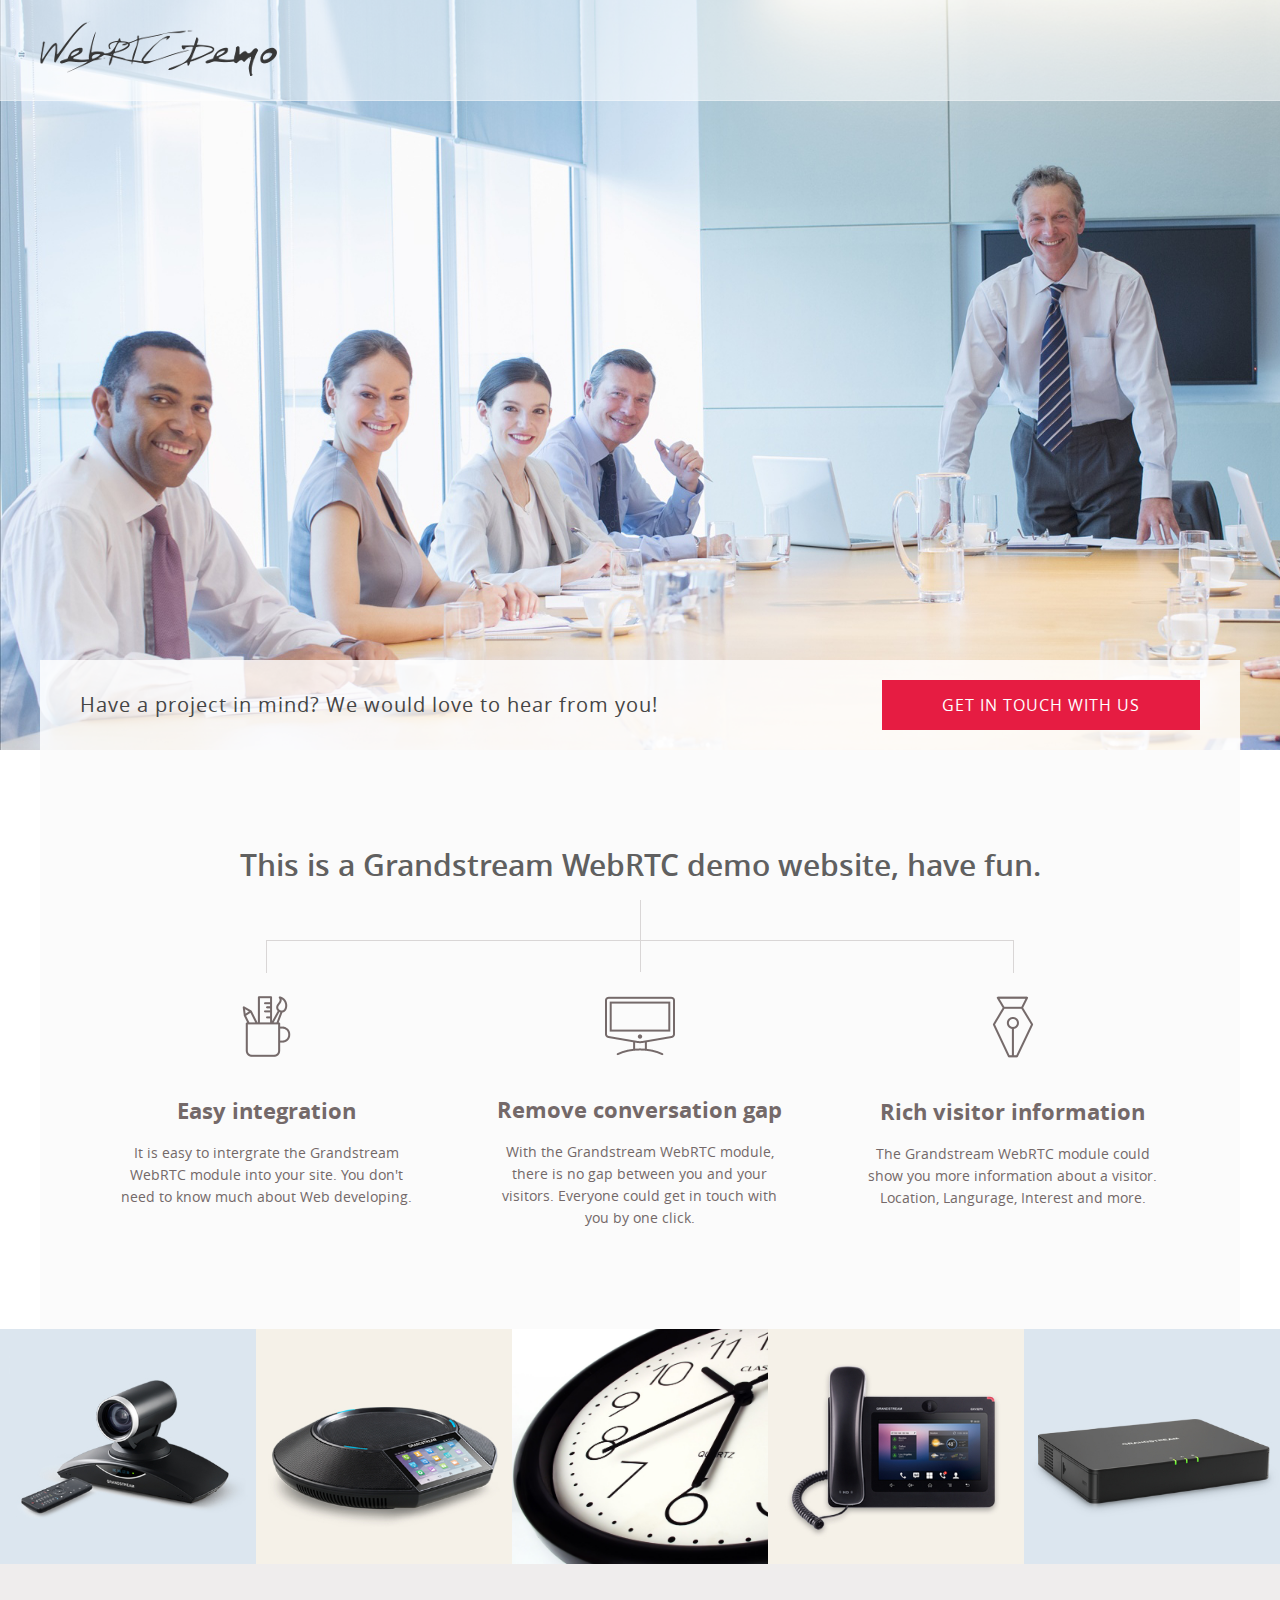
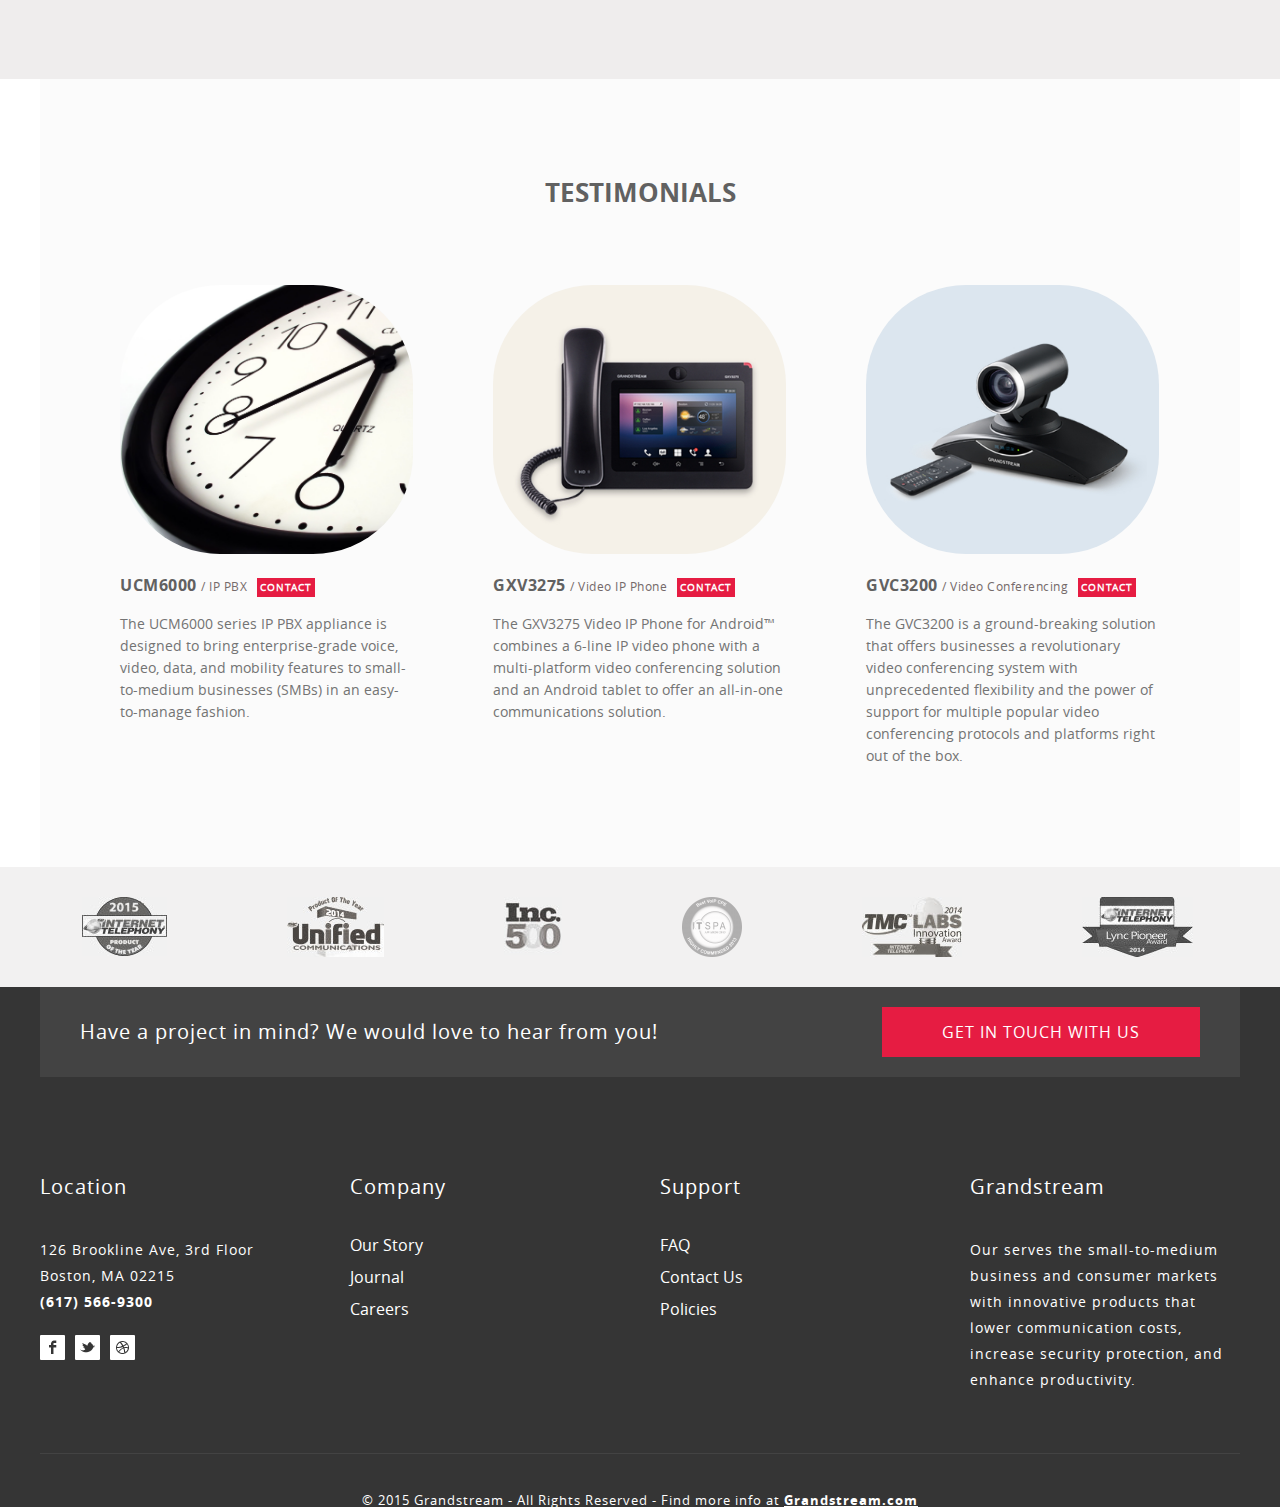
<file: index.html>
<!DOCTYPE html>
<html lang="en">
<head>
	<title>WebRTC Demo | Grandstream WebRTC Demo website</title>
	<meta charset="utf-8">
	<meta name="author" content="pixelhint.com">
	<meta name="description" content=""/>
	<link rel="stylesheet" type="text/css" href="css/reset.css">
	<link rel="stylesheet" type="text/css" href="css/main.css">
    <script type="text/javascript" src="js/jquery.js"></script>
    <script type="text/javascript" src="js/main.js"></script>
</head>
<body>

	<header class="trasparent_nav">
		<div class="wrapper">
			<div class="logo">
				<a href="#"><img src="img/logo.png" style="margin-top: -9px;" alt="WebRTC Demo"></a>
			</div>

<!-- 			<nav>
				<ul>
					<li><a>Our Story</a></li>
					<li><a>Products</a></li>
					<li><a>Journal</a></li>
					<li><a>Supports</a></li>
				</ul>
			</nav> -->
		</div>
	</header><!-- End trasparent_nav -->

	<header class="fixed_nav">
		<div class="wrapper">
			<div class="logo">
				<a href="#"><img src="img/logo_small.png" style="margin-top: -10px;" alt="WebRTC Demo"></a>
			</div>

<!-- 			<nav>
				<ul>
					<li><a>Our Story</a></li>
					<li><a>Products</a></li>
					<li><a>Journal</a></li>
					<li><a>Supports</a></li>
				</ul>
			</nav> -->
		</div>
	</header><!-- End fixed_nav -->

	<section class="billboard">
	</section><!-- End billboard -->

	<section class="cta cta_top">
		<p>Have a project in mind?  We would love to hear from you!</p>
		<!-- onclick="new GSWebRTC()"  -->
		<a href="#call1" onclick="new GSWebRTC()">Get in touch with us</a>
	</section><!-- End cta_top -->

	<section class="services wrapper">
			<h2>This is a Grandstream WebRTC demo website, have fun.</h2>
			<div class="separator">
				<img src="img/separator.png" alt=""/>
			</div>
			<ul>
				<li>
					<img class="s_icons" src="img/s1.png" alt=""/>
					<h3>Easy integration</h3>
					<p>It is easy to intergrate the Grandstream WebRTC module into your site. You don't need to know much about Web developing.</p>
				</li>

				<li>
					<img class="s_icons" src="img/s3.png" alt=""/>
					<h3>Remove conversation gap</h3>
					<p>With the Grandstream WebRTC module, there is no gap between you and your visitors. Everyone could get in touch with you by one click.</p>
				</li>

				<li>
					<img class="s_icons" src="img/s2.png" alt=""/>
					<h3>Rich visitor information</h3>
					<p>The Grandstream WebRTC module could show you more information about a visitor. Location, Langurage, Interest and more.</p>
				</li>
			</ul>
	</section><!-- End services -->


	<section class="recent_work">
		<div class="work">
			<a><img src="img/w1.jpg" alt=""></a>
		</div>
		<div class="work">
			<a><img src="img/w2.jpg" alt=""></a>
		</div>
		<div class="work">
			<a><img src="img/w3.jpg" alt=""></a>
		</div>
		<div class="work">
			<a><img src="img/w4.jpg" alt=""></a>
		</div>
		<div class="work">
			<a><img src="img/w5.jpg" alt=""></a>
		</div>
	</section><!-- End recent_work -->


	<section class="testimonials wrapper">
		<h3>Testimonials</h3>
		<ul class="testi_boxs">
			<li>
				<img class="avatar" src="img/w3.jpg" alt=""/>
				<h2>UCM6000 <span class="client_job">/ IP PBX</span><a href="#call2" onclick="new GSWebRTC()" >Contact</a></h2>
				<p>The UCM6000 series IP PBX appliance is designed to bring enterprise-grade voice, video, data, and mobility features to small-to-medium businesses (SMBs) in an easy-to-manage fashion.</p>
			</li>
			<li>
				<img class="avatar" src="img/w4.jpg" alt=""/>
                                <h2>GXV3275 <span class="client_job">/ Video IP Phone</span><a href="#call3" onclick="new GSWebRTC()">Contact</a></h2>
                                <p>The GXV3275 Video IP Phone for Android™ combines a 6-line IP video phone with a multi-platform video conferencing solution and an Android tablet to offer an all-in-one communications solution.</p>
			</li>
			<li>
				<img class="avatar" src="img/w1.jpg" alt=""/>
                                <h2>GVC3200 <span class="client_job">/ Video Conferencing</span><a href="#call4" onclick="new GSWebRTC()">Contact</a></h2>
                                <p>The GVC3200 is a ground-breaking solution that offers businesses a revolutionary video conferencing system with unprecedented flexibility and the power of support for multiple popular video conferencing protocols and platforms right out of the box. </p>
			</li>
		</ul>
	</section><!-- End testimonials -->


	<section class="clients">
		<div class="wrapper">
			<ul>
				<li><a><img src="img/award1.jpg" alt="" title="Award 1"/></a></li>
				<li><a><img src="img/award2.jpg" alt="" title="Award 2"/></a></li>
				<li><a><img src="img/award3.jpg" alt="" title="Award 3"/></a></li>
				<li><a><img src="img/award4.png" alt="" title="Award 4"/></a></li>
				<li><a><img src="img/award5.jpg" alt="" title="Award 5"/></a></li>
				<li><a><img src="img/award6.jpg" alt="" title="Award 6"/></a></li>
			</ul>
		</div>
	</section><!-- End clients -->

	<footer>
		<div class="wrapper">
			<section class="cta cta_footer">  
				<p>Have a project in mind?  We would love to hear from you!</p>
				<a onclick="new GSWebRTC()" href="#call2">Get in touch with us</a>
			</section>

			<div class="footer_widget">
					<div class="f_cols">
						<h3>Location</h3>
						<p>126 Brookline Ave, 3rd Floor Boston, MA 02215<span class="phone">(617) 566-9300</span></p> 	
						<ul class="sm">
							<li><a class="fb"></a></li>
							<li><a class="twitter"></a></li>
							<li><a class="dribbble"></a></li>
						</ul>
					</div>	

					<div class="f_cols">
						<h3>Company</h3>
						<ul>
							<li><a>Our Story</a></li>
							<li><a>Journal</a></li>
							<li><a>Careers</a></li>
						</ul>	
					</div>	

					<div class="f_cols">
						<h3>Support</h3>
						<ul>
							<li><a>FAQ</a></li>
							<li><a>Contact Us</a></li>
							<li><a>Policies</a></li>
						</ul>	
					</div>	

					<div class="f_cols">
						<h3>Grandstream</h3>
						<p>Our serves the small-to-medium business and consumer markets with innovative products that lower communication costs, increase security protection, and enhance productivity. </p>
					</div>
			</div>

			<p class="rights">© 2015 Grandstream  -  All Rights Reserved  -  Find more info at <a href="http://grandstream.com">Grandstream.com</a></p>	

		</div>
	</footer><!-- End Footer -->
	<script type="application/javascript">
    window.GSWebRTCSettings = {
        custom: {
            position: {
                bottom: 0,
                right: 0
                // top: "20%",
                // left: "30%"
            },
            language: "zh-CN" // zh-CN
        },
        server: {
            url: "https://ucmwebrtc.ipvideotalk.com",
            path: "GSWebRTC",
            version: "wsstest"
        },
        SIP: {
            realm: "Grandstream",
            impi: "Anonymous",
            impu: "sip:webrtc_anonymous@anonymous.invalid",
            display_name: "Anonymous",
            phone_number: "WebRTC",
            cloud_account: "Trial15170043"
        }
    };

    var myScript = document.createElement("script");

    myScript.type = "text/javascript";
    myScript.src = (GSWebRTCSettings.server.url + "/" +
                    GSWebRTCSettings.server.path + "/" +
                    GSWebRTCSettings.server.version + "/" +
                    "webRTC.js");

    document.body.appendChild(myScript);
</script>
        </body>
</html>
</file>
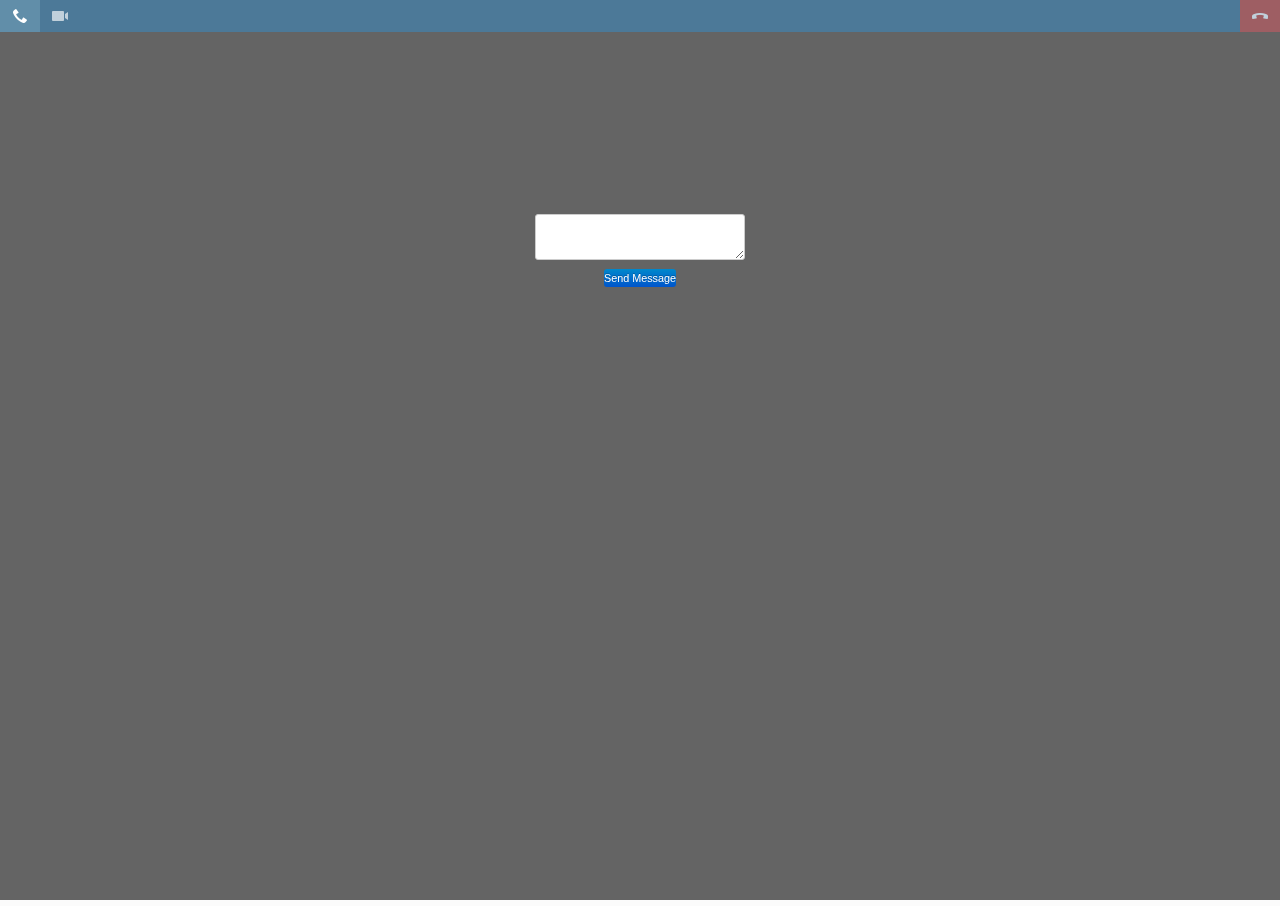
<file: anonymousWebRTC/webRTC.html>
<!DOCTYPE html>
<!-- This Source Code Form is subject to the terms of the Mozilla Public
   - License, v. 2.0. If a copy of the MPL was not distributed with this
   - file, You can obtain one at http://mozilla.org/MPL/2.0/.  -->
<html>

<head>
    <meta http-equiv="content-type" content="text/html; charset=UTF-8">
    <meta charset="utf-8">
    <!-- Title is set in conversation.js -->
    <title>通话</title>
    <!-- <link rel="stylesheet" type="text/css" href="webRTC/css/schwing.css"> -->
    <link rel="stylesheet" type="text/css" href="webRTC/css/bootstrap.css">
    <link rel="stylesheet" type="text/css" href="webRTC/css/reset.css">
    <link rel="stylesheet" type="text/css" href="webRTC/css/common.css">
    <link rel="stylesheet" type="text/css" href="webRTC/css/conversation.css">
</head>

<body class="fx-embedded">
    <div id="messages"></div>
    <div id="main">
        <div class="room-invitation-overlay">
            <form id="form" autocomplete="off">
                <!--是否注册-->
                <div class="section-title" locale="LANG3015" style="display: none">Need Registration</div>
                <div class="field-cell" style="display: none">
                    <div class="field-label">&nbsp;</div>
                    <div class="field-content">
                        <label align="center" id="txtRegStatus"></label>
                    </div>
                </div>
                <div class="field-cell" style="display: none">
                    <div class="field-label" glabel="@LANG4230" tooltip="@LANG4231">Account Name:</div>
                    <div class="field-content">
                        <input type="text" id="txtDisplayName" value="" />
                    </div>
                </div>
                <div class="field-cell" style="display: none">
                    <div class="field-label" glabel="@LANG85" tooltip="@LANG1064">Extension:</div>
                    <div class="field-content">
                        <input type="text" id="txtPrivateIdentity" name="txtPrivateIdentity" value="" />
                    </div>
                </div>
                <div class="field-cell" style="display: none">
                    <div class="field-label" glabel="@LANG4232" tooltip="@LANG4233">Public Identity:</div>
                    <div class="field-content">
                        <input type="text" id="txtPublicIdentity" name="txtPublicIdentity" value="" />
                    </div>
                </div>
                <div class="field-cell" style="display: none">
                    <div class="field-label" glabel="@LANG73" tooltip="@LANG1076">Password:</div>
                    <div class="field-content">
                        <input type="password" id="txtPassword" value="" />
                    </div>
                </div>
                <div class="field-cell" style="display: none">
                    <div class="field-label" glabel="@LANG4234" tooltip="@LANG4235">Realm:</div>
                    <div class="field-content">
                        <input type="text" id="txtRealm" name="txtRealm" value="" />
                    </div>
                </div>
                <div class="field-cell" style="display: none">
                    <div class="field-label">&nbsp;</div>
                    <div class="field-content">
                        <button type="button" class="btn btn-cancel" id="btnUnRegister" locale="LANG726" disabled onclick='sipUnRegister();'>Cancel</button>
                        &nbsp;
                        <button type="button" class="btn btn-save" id="btnRegister" locale="LANG1892" disabled onclick='sipRegister();'>Register</button>
                    </div>
                </div>
                <!--/是否注册-->
                <!--呼叫控制-->
                <div class="section-title" locale="LANG4228" style="display: none">Call Control</div>
                <!-- <div class="field-cell" style="display: none">
                    <div class="field-label">&nbsp;</div>
                    <div class="field-content">
                        <label align="center" id="txtCallStatus"></label>
                    </div>
                </div> -->
                <div class="field-cell" style="display: none">
                    <div class="field-label" glabel="@LANG4236" tooltip="@LANG4237">Dial Number:</div>
                    <div class="field-content">
                        <input type="text" id="txtPhoneNumber" value="2016" />
                    </div>
                </div>
                <!--/呼叫控制-->
        </div>
        <div class="room-conversation-wrapper">
            <div class="video-layout-wrapper">
                <div id="divCallCtrl" class="" style="position: absolute; top: 3px; width: 100%;height:100%;">
                    <div id="divVideo" class='div-video' style="width: 100%;height:100%;">
                        <div id="divVideoRemote" class="video_wrapper remote_wrapper" style='z-index: 9000'>
                            <video class="video" id="video_remote" autoplay="autoplay" width="100%" height="100%">
                            </video>
                        </div>
                        <div id="divVideoLocalWrapper" class="local local-stream local-stream-audio room-preview">
                            <!-- <iframe class="pareviewvideo" style="border:0px solid #009; z-index: 1000"> </iframe> -->
                            <div id="divVideoLocal" class="previewvideo" style=' border:0px solid #009; z-index: 9000'>
                                <video class="video" width="100%" height="100%" id="video_local" autoplay="autoplay" muted="true">
                                </video>
                            </div>
                        </div>
                        <div class="screen hide"></div>
                    </div>
                </div>
                <ul class="conversation-toolbar">
                    <li class="conversation-toolbar-btn-box">
                        <button type="button" id="btnAudio" class="btn btn-audio" onclick='sipCall("call-audio");' title="Audio"></button>
                    </li>
                    <li class="conversation-toolbar-btn-box">
                        <button type="button" id="btnVideo" class="btn btn-video" onclick='sipCall("call-audiovideo");' title="Video" disabled=true></button>
                    </li>
                    <li class="conversation-toolbar-btn-box">
                        <button type="button" id="btnMute" class="btn btn-unmute hide" title="Unmute" value="Unmute" onclick='sipToggleMute();' disabled=true></button>
                    </li>
                    <li class="conversation-toolbar-btn-box">
                        <button type="button" id="btnHoldResume" class="btn btn-hold hide" title="Hold" value="Hold" onclick='sipToggleHoldResume();' disabled=true></button>
                    </li>
                    <li class="conversation-toolbar-btn-box">
                        <button type="button" class="btn btn-transfer hide" title="Transfer" id="btnTransfer" value="Transfer" onclick='sipTransfer();' disabled=true></button>
                    </li>
                    <li class="conversation-toolbar-btn-box">
                        <button type="button" class="btn btn-keypad hide" title="Keypad" id="btnKeyPad" value="KeyPad" onclick='openKeyPad();' disabled=true></button>
                    </li>
                    <li class="conversation-toolbar-btn-box btn-hangup-entry">
                        <button type="button" id="btnHangUp" class="btn btn-hangup" title="hangup" onclick='sipHangUp();' disabled=true>Hangup</button>
                    </li>
                </ul>
            </div>
        </div>
    </div>
    <!-- Glass Panel -->
    <div id='divGlassPanel' class='glass-panel' style='visibility:hidden'></div>
    <!-- KeyPad Div -->
    <div style="position: absolute; top: 200px; width: 100%; text-align: center;">
        <div id='divKeyPad' class='span2 well div-keypad' style="width:180px; height:240px; z-index: 12001; visibility:hidden;">
            <table style="width: 100%; height: 100%">
                <tr>
                    <td>
                        <button type="button" style="width: 31%; height: 32px;margin-bottom: 5px;" class="btn" onclick="sipSendDTMF('1');">1</button>
                        <button type="button" style="width: 31%; height: 32px;margin-bottom: 5px;" class="btn" onclick="sipSendDTMF('2');">2
                            <br/>ABC</button>
                        <button type="button" style="width: 31%; height: 32px;margin-bottom: 5px;" class="btn" onclick="sipSendDTMF('3');">3
                            <br/>DEF</button>
                    </td>
                </tr>
                <tr>
                    <td>
                        <button type="button" style="width: 31%; height: 32px;margin-bottom: 5px;" class="btn" onclick="sipSendDTMF('4');">4
                            <br/>GHI</button>
                        <button type="button" style="width: 31%; height: 32px;margin-bottom: 5px;" class="btn" onclick="sipSendDTMF('5');">5
                            <br/>JKL</button>
                        <button type="button" style="width: 31%; height: 32px;margin-bottom: 5px;" class="btn" onclick="sipSendDTMF('6');">6
                            <br/>MNO</button>
                    </td>
                </tr>
                <tr>
                    <td>
                        <button type="button" style="width: 31%; height: 32px;margin-bottom: 5px;" class="btn" onclick="sipSendDTMF('7');">7
                            <br/>PQRS</button>
                        <button type="button" style="width: 31%; height: 32px;margin-bottom: 5px;" class="btn" onclick="sipSendDTMF('8');">8
                            <br/>TUV</button>
                        <button type="button" style="width: 31%; height: 32px;margin-bottom: 5px;" class="btn" onclick="sipSendDTMF('9');">9
                            <br/>WXYZ</button>
                    </td>
                </tr>
                <tr>
                    <td>
                        <button type="button" style="width: 31%; height: 32px;margin-bottom: 5px;" class="btn" onclick="sipSendDTMF('*');">*</button>
                        <button type="button" style="width: 31%; height: 32px;margin-bottom: 5px;" class="btn" onclick="sipSendDTMF('0');">0
                            <br/>OPER</button>
                        <button type="button" style="width: 31%; height: 32px;margin-bottom: 5px;" class="btn" onclick="sipSendDTMF('#');">#</button>
                    </td>
                </tr>
                <tr>
                    <td colspan=3>
                        <button type="button" style="width: 100%; height: 32px;margin-bottom: 5px;" class="btn btn-medium btn-danger" onclick="closeKeyPad();">close</button>
                    </td>
                </tr>
            </table>
        </div>
    </div>
    <div id="callStatus" style="position: absolute; top: 200px; z-index: 12000; width: 100%; text-align: center;">
        <label align="center" id="txtCallStatus"></label>
        <br />
        <textarea name="IM" id="IM" cols="2" rows="2"></textarea>
        <br />
        <input type="button" id="btnSendMessageCallee" style="margin: 0; vertical-align:middle; height: 100%;" class="btn btn-primary" value="Send Message" onclick='sipSendMessage();' />
        <label style="width: 100%;" align="center" id="txtMessage"></label>
        <img id="callStatusMsg" src="webRTC/images/puff.svg" width="100" alt="" style="display: none;">
    </div>
    <!-- Audios -->
    <audio id="audio_remote" autoplay="autoplay" />
    <audio id="ringtone" loop src="webRTC/sounds/ringtone.wav" />
    <audio id="ringbacktone" loop src="webRTC/sounds/ringbacktone.wav" />
    <audio id="dtmfTone" src="webRTC/sounds/dtmf.wav" />
    </div>
    <!-- Placed at the end of the document so the pages load faster -->
    <script type="text/javascript" src="webRTC/js/bootstrap/jquery.js"></script>
    <script type="text/javascript" src="webRTC/js/bootstrap/bootstrap-transition.js"></script>
    <script type="text/javascript" src="webRTC/js/bootstrap/bootstrap-alert.js"></script>
    <script type="text/javascript" src="webRTC/js/bootstrap/bootstrap-modal.js"></script>
    <script type="text/javascript" src="webRTC/js/bootstrap/bootstrap-dropdown.js"></script>
    <script type="text/javascript" src="webRTC/js/bootstrap/bootstrap-scrollspy.js"></script>
    <script type="text/javascript" src="webRTC/js/bootstrap/bootstrap-button.js"></script>
    <script type="text/javascript" src="webRTC/js/bootstrap/bootstrap-collapse.js"></script>
    <script type="text/javascript" src="webRTC/js/bootstrap/bootstrap-carousel.js"></script>
    <script type="text/javascript" src="webRTC/js/bootstrap/bootstrap-typeahead.js"></script>
    <script type="text/javascript" src="webRTC/js/SIPml-api.js"></script>
    <script type="text/javascript" src="webRTC/js/webRTC.js"></script>
</body>

</html>
</file>
<file: css/main.css>
/*

	Template Author : pixelhint.com
	Author Email    : contact@pixelhint.com
	Template Name   : Fertile
	
	
	*****************************************
	
	
    - Header
	- Billboard
    - Call To Action
    - Services
    - Recent Work
    - Testimonials
    - Client
    - Footer
	
*/



/*  Fonts  */
@font-face {
    font-family: 'open_regular';
    src: url('../fonts/opensans-regular.eot');
    src: url('../fonts/opensans-regular.eot?#iefix') format('embedded-opentype'),
         url('../fonts/opensans-regular.woff') format('woff'),
         url('../fonts/opensans-regular.ttf') format('truetype'),
         url('../fonts/opensans-regular.svg#LatoRegular') format('svg');
    font-weight: normal;
    font-style: normal;

}


@font-face {
    font-family: 'open_bold';
    src: url('../fonts/opensans-bold.eot');
    src: url('../fonts/opensans-bold.eot?#iefix') format('embedded-opentype'),
         url('../fonts/opensans-bold.woff') format('woff'),
         url('../fonts/opensans-bold.ttf') format('truetype'),
         url('../fonts/opensans-bold.svg#LatoRegular') format('svg');
    font-weight: normal;
    font-style: normal;

}


@font-face {
    font-family: 'open_semibold';
    src: url('../fonts/opensans-semibold.eot');
    src: url('../fonts/opensans-semibold.eot?#iefix') format('embedded-opentype'),
         url('../fonts/opensans-semibold.woff') format('woff'),
         url('../fonts/opensans-semibold.ttf') format('truetype'),
         url('../fonts/opensans-semibold.svg#open_sanssemibold') format('svg');
    font-weight: normal;
    font-style: normal;

}


@font-face {
    font-family: 'satellite';
    src: url('../fonts/satellite.eot');
    src: url('../fonts/satellite.eot?#iefix') format('embedded-opentype'),
         url('../fonts/satellite.woff') format('woff'),
         url('../fonts/satellite.ttf') format('truetype'),
         url('../fonts/satellite.svg#open_sanssemibold') format('svg');
    font-weight: normal;
    font-style: normal;

}




/*  General CSS*/
.wrapper{
	width: 1200px;
	height: auto;
	margin: 0 auto;
}


footer .f_cols ul.sm li a,
header nav ul li a,
footer a:hover{
	transition:all .2s linear;
	-webkit-transition:all .2s linear;
	-moz-transition:all .2s linear;
	-o-transition:all .2s linear;
}






/*  Header  */
header.trasparent_nav{
	width: 100%;
    height: 100px;
    background-color: rgba(255, 255, 255, .5);
    border-bottom: 1px rgba(255, 255, 255, .3) solid;
    top: 0;
    left: 0;
    position: absolute;
    z-index: 9999;
}


header.trasparent_nav .logo,
header.fixed_nav .logo{
    float: left;
    margin-top: 30px;
}

header.fixed_nav .logo{
    margin-top: 27px;
}

header.trasparent_nav nav,
header.fixed_nav nav{
    float: right;
    margin-top: 40px;
}

header.fixed_nav nav{
    margin-top: 32px;
}

header.trasparent_nav nav ul,
header.fixed_nav nav ul{
    list-style: none;
}

header.trasparent_nav nav ul li,
header.fixed_nav nav ul li{
    float: left;
    margin-left: 50px;
}

header.trasparent_nav nav ul li:first-child,
header.fixed_nav nav ul li:first-child{
    margin-left: 0;
}

header.trasparent_nav nav ul li a,
header.fixed_nav nav ul li a{
    text-decoration: none;
    color: #454545;
    font-family: 'open_regular', arial;
    font-size: 16px;
}

header.trasparent_nav nav ul li a:hover,
header.fixed_nav nav ul li a:hover{
    color: #e61c42;
}

header.fixed_nav nav ul li a{
    font-size: 14px;
}


header.fixed_nav{
    width: 100%;
    height: 80px;
    background-color: #ffffff;
    border-bottom: 1px solid #f1f1f1;
    position: fixed;
    top: 0;
    left: 0;
    z-index: 9999;
    margin-top: -81px;
}




/*  Billboard  */
.billboard{
    width: 100%;
    height: 750px;
    overflow: hidden;
    position: relative;
    background: url('../img/billboard.jpg') no-repeat;
    background-size: cover;
    -webkit-background-size: cover;
    -moz-background-size: cover;
    -o-background-size: cover;
}




/*  Call To Action Section  */
.cta{
    width: 1200px;
    height: 90px;
    margin: 0 auto;
    position: relative;
}

.cta p{
    display: inline-block;
    font-family: 'open_regular', arial;
    font-size: 20px;
    margin: 35px 0 0 40px;
    letter-spacing: 1px;
}

.cta a{
    float: right;
    padding: 17px 60px;
    text-decoration: none;
    font-family: 'open_regular', arial;
    font-size: 16px;
    text-transform: uppercase;
    letter-spacing: 1px;
    margin: 20px 40px 0 0;
}

.cta_top{
    background-color: rgba(255, 255, 255, .8);
    margin-top: -90px;
}

.cta_top p{
    color: #454545;
}

.cta_top a{
    background: #e61c42;
    color: #fff;
}





/*  Services  */
.services,
.testimonials{
    padding: 100px 0;
    background: #fbfbfb;
}

.services h2{
    color: #606060;
    font-family: 'open_semibold', arial;
    font-size: 30px;
    font-weight: bold;
    text-align: center;
}


.services .separator{
    text-align: center;
    margin: 20px 0;
}

.services ul{
    list-style: none;
    margin-left: 80px;
    overflow: hidden;
}

.services ul li{
    float: left;
    display: block;
    width: 293px;
    height: auto;
    margin-left: 80px;
    text-align: center;
}

.services ul li:first-child{
    margin-left: 0;
}

.services ul li img.s_icons{
    margin-bottom: 40px;
}

.services ul li h3{
    color: #746969;
    font-family: 'open_bold', arial;
    font-size: 22px;
    font-weight: bold;
    margin-bottom: 20px;
}

.services ul li p{
    color: #746969;
    font-family: 'open_regular', arial;
    font-size: 14px;
    line-height: 22px;
}




/*  Recent Work  */
.recent_work{
    width: 100%;
    height: 350px;
    background: #efeded;
    overflow: hidden;
}

.recent_work .work{
    display: block;
    width: 20%;
    height: 100%;
    float: left;
}




/*  Testimonials  */
.testimonials{
    height: auto;
    padding-bottom: 100px;
}

.testimonials h3{
    color: #616161;
    font-family: 'open_bold', arial;
    font-size: 26px;
    font-weight: bold;
    text-transform: uppercase;
    text-align: center;
}

.testimonials ul.testi_boxs{
    list-style: none;
    overflow: hidden;
    margin-top: 80px;
}

.testimonials ul.testi_boxs li{
    float: left;
    display: block;
    width: 293px;
    height: auto;
    margin-left: 80px;
}

.testimonials ul.testi_boxs img.avatar{
    border-radius: 100px;
    -webkit-border-radius: 100px;
    -moz-border-radius: 100px;
    -o-border-radius: 100px;
    margin-bottom: 20px;
}

.testimonials ul.testi_boxs h2{
    color: #616161;
    font-family: 'open_bold', arial;
    font-size: 16px;
    font-weight: bold;
    letter-spacing: .5px;

}

.testimonials ul.testi_boxs h2 span{
    color: #756a6a;
    font-family: 'open_regular', arial;
    font-weight: normal;
    font-size: 12px;
}

.testimonials ul.testi_boxs p{
    color: #747474;
    font-family: 'open_regular', arial;
    font-size: 14px;
    line-height: 22px;
    margin-top: 20px;
}




/*  Clients  */
.clients{
    width: 100%;
    height: 120px;
    background: #f2f1f1;
}

.clients ul{
    list-style: none;
}

.clients ul li{
    display: block;
    float: left;    
    margin-left: 120px;
}

.clients ul li a img{
    margin-top: 30px;
    display: inline-block;
}

.clients ul li:first-child{
    margin-left: 42px;
}





/*  Footer  */
footer{
    width: 100%;
    height: 500px;
    background: #353535;
    overflow: hidden;
    padding-bottom: 20px;
}

footer .cta_footer{
    background-color: #434343;
}

footer .cta_footer p{
    color: #ffffff;
}

footer .cta_footer a{
    background: #e61c42;
    color: #fff;
}

footer .footer_widget{
    overflow: hidden;
    padding-bottom: 40px;
    margin-bottom: 40px;
    border-bottom: 1px #434343 solid;
}

footer .f_cols{
    display: block;
    width: 270px;
    height: auto;
    float: left;
    margin:100px 40px 0 0;
}

footer .f_cols:last-child{
    margin-right: 0;
}

footer .f_cols h3{
    color: #fff;
    font-family: 'open_regular', arial;
    font-size: 20px;
    font-weight: normal;
    margin-bottom: 40px;
    letter-spacing: 1px;

}

footer .f_cols p{
    font-family: 'open_regular', arial;
    font-size: 14px;
    line-height: 26px;
    letter-spacing: 1px;
    color: #ffffff;
    margin-bottom: 20px;
}

footer .f_cols span.phone{
    display: block;
    font-family: 'open_bold', arial;
    font-weight: bold;
    color: #ffffff;
}

footer .f_cols ul.sm{
    list-style: none;
    overflow: hidden;
}

footer .f_cols ul.sm li{
    float: left;
    margin-left: 10px;
}

footer .f_cols ul.sm li:first-child{
    margin-left: 0;
}

footer .f_cols ul.sm li a{
    display: block;
    width: 25px;
    height: 25px;
    background: url('../img/social.png') no-repeat;
}

footer .f_cols ul.sm li a.fb{
    background-position: 0 0;
}
footer .f_cols ul.sm li a.twitter{
    background-position: -26px 0;
}
footer .f_cols ul.sm li a.dribbble{
    background-position: -52px 0;
}

footer .f_cols ul.sm li a:hover{
    background: url('../img/social_hover.png') no-repeat;
}

footer .f_cols ul.sm li a.fb:hover{
    background-position: 0 0;
}
footer .f_cols ul.sm li a.twitter:hover{
    background-position: -26px 0;
}
footer .f_cols ul.sm li a.dribbble:hover{
    background-position: -52px 0;
}

footer .f_cols a{
    display: inline-block;
    font-family: 'open_regular', arial;
    color: #ffffff;
}

footer .f_cols a:hover{
    color: #ffffff;
}

footer .f_cols ul li{
    list-style: none;
    margin-bottom: 15px;
}

footer .f_cols ul li a{
    text-decoration: none;
    color: #ffffff;
    font-family: 'open_regular', arial;
    font-family: 14px;
}

footer .f_cols ul li a:hover{
    color: #e61c42;
}


p.rights{
    display: block;
    text-align: center;
    margin: 0;
    padding: 0;
    color: #fff;
    font-family: 'open_regular', arial;
    font-size: 13px;
    letter-spacing: 1px;
}

p.rights a{
    font-family: 'open_bold', arial;
    font-weight: bold;
}
.testi_boxs a {
    position: relative;
    left: 10px;
    background: #e61c42;
    color: #fff;
    margin: 0;
    padding: 3;
    font-size: 100%;
    vertical-align: baseline;
    color: #ffffff;
    /* float: right; */
    padding: 3px 3px;
    text-decoration: none;
    font-family: 'open_regular', arial;
    font-size: 10px;
    text-transform: uppercase;
    letter-spacing: 1px;
}
</file>
<file: anonymousWebRTC/webRTC/css/schwing.css>
body, td, th, textarea, input, select, h2, h3, h4, h5, h6
{
    font-size: 12px;
    font-family: Arial, sans-serif;
}
body{
    overflow-x: hidden; 
}
h2
{
    font-size: 125%;
    text-align: center;
}
ul,li{
    list-style: none;
    margin: 0px;
    padding: 0px;
}
input, select, textarea
{
    font-size: 12px;
    padding: 1px 1px 2px 2px;
    border: 1px solid #d4d2ce;
}
input[type="text"], input[type="password"] {
    width: 153px;
}
.del, .checkRadio
{
    cursor: pointer;
}
input:focus, select:focus, textarea:focus, .focus {
    border: 1px solid #68a6ca;
}
input, button, select {
    outline:none;
}
input[type="checkbox"], input[type="radio"]{ 
    background: transparent; 
    border: 0;
    height: 13px; 
}
input[type="file"] {
    cursor: pointer;
}
button::-moz-focus-inner, input[type="reset"]::-moz-focus-inner, input[type="checkbox"]::-moz-focus-inner, input[type="button"]::-moz-focus-inner, input[type="submit"]::-moz-focus-inner, input[type="file"] > input[type="button"]::-moz-focus-inner {
    border:none 
}
input.inputValidationFailed, textarea.inputValidationFailed
{
    font-weight: bold;
    border: 2px solid #541B1F;
    padding: 1px 0px 2px 2px;
    background-color: #F3A68F;
}

input.inputValidationFailed
{
    font-size: 115%;
}
input[disabled], textarea[disabled], select[disabled]{
    border: 1px solid #D4D2CE;
    background-color: #EBEBE4;
    color: #A3A3A3;
}
input[type="text"].inputWidth30, input[type="password"].inputWidth30 {
    width: 30px;
}
input[type="text"].inputWidth50, input[type="password"].inputWidth50 {
    width: 50px;
}
input[type="text"].inputWidth60, input[type="password"].inputWidth60 {
    width: 60px;
}
input[type="text"].inputWidth87, input[type="password"].inputWidth87 {
    width: 87px;
}
input[type="text"].inputWidth100, input[type="password"].inputWidth100 {
    width: 100px;
}
input[type="text"].inputWidth130, input[type="password"].inputWidth130 {
    width: 130px;
}
input[type="text"].inputWidth182, input[type="password"].inputWidth182 {
    width: 182px;
}
input[type="text"].inputWidth232, input[type="password"].inputWidth232 {
    width: 232px;
}

.right_bg_shadow
{
    height: 5px;
    background: url(../images/right_bg_shadow.png) repeat-x;
}

.crumbs
{
    margin-left: 24px;
    font-size: 14px;
    font-weight: bold;
    color: #FFFFFF;
    position: relative;
    top: -2px;
}

.refresh_icon
{
    cursor: pointer;
    cursor: hand;
    position: relative;
    left: 16px;
    top: 2px;
}

#tooltip
{
    position: absolute;
    z-index: 10000;
    background-color: #FFF;
    padding: 5px;
    border-width: 2px;
    border-color: #7E5538;
    border-style: solid;
    max-width: 400px;
}

#tooltip h3, #tooltip div
{
    margin: 0;
}

.top_buttons, .top_content
{
    margin-top: 10px;
    margin-bottom: 10px;
}
.top_buttons button {
    margin-top: 8px;
}

/* style for new layout */
body.page
{
    margin-left: 25px;
    margin-right: 10px;
    background-color: #EFEFEF;
    display: none;
}

body.modal
{
    background-color: #fff;
    overflow-x: hidden;
}

div#editForm
{
    min-width: 400px;
}

.lite_Heading
{
    width: 95%;
    font-weight: bold;
    font-size: 16px;
    padding-top: 10px;
    padding-bottom: 3px;
    color: #225783;
    margin: 16px 0px;
}

.lite_desc
{
    font-size: 12px;
    color: #727070;
    padding-bottom: 12px;
}

div.glab
{
    padding: 6px;
    height: 19px;
    line-height: 23px;
}

div.glab span.label
{
    float: left;
    padding-left: 10px;
    font-size: 12px;
    color: #3b3b3b;
    display: block;
    word-wrap: break-word;
    overflow: hidden;
    width: 170px;
}

div.glab span.tooltip
{
    float: left;
    width: 16px;
    height: 16px;
    display: block;
}

div.glab span.tooltip.on
{
    background: url('../images/tooltip_info.gif') center center no-repeat;
    cursor: pointer;
}

.field-cell
{
    clear: both;
    padding: 4px 0px;
    min-height: 26px;
    line-height: 26px;
}

.field-cell .field-label
{
    width: 210px;
    float: left;
}

.field-cell .field-content
{
    float: left;
    position: relative;
    top: 3px;
}

.field-cell .field-content div.content
{
    padding-top: 1px;
    font-family: Arial, Sans-Serif;
    font-size: 12px;
}

.field-cell.last
{
    padding-top: 8px;
    padding-bottom: 16px;
    margin-top: 16px;
}
.dialogContainer-commands {
    display: none;
}
.field-cell.modal-commands
{
    padding-top: 8px;
    padding-bottom: 16px;
    margin-top: 16px;
    text-align: center;
}

.section-title
{
    clear: both;
    font-size: 13px;
    font-weight: bold;
    color: #3B3B3B;
    background-color: #d3d3d3;
    padding: 5px 5px 5px 20px;
}

.section-title.field-cell
{
    clear: both;
    font-size: 13px;
    font-weight: bold;
    background-color: #d3d3d3;
    padding: 1px 5px 1px 20px;
}

.section-title.field-cell div.glab span.label
{
    font-size: 13px;
}

div.codec
{
    width: 140px;
    height: 26px;
}

div.general-table
{
    display: table; 
    border: 1px solid #dcdcdc; 
    width: 98%
}
        
div.general-table div.row
{
    display: table-row;
}
        
div.general-table div.row div.cell
{
    display: table-cell; 
    padding: 10px;
    background-color: #fff;
    font-family: Arial, Sans-Serif;
    font-size: 12px;
}
        
div.general-table div.row div.cell.row-title
{
    background-color: #91c6e5;
    width: 180px; 
    vertical-align: middle; 
    text-align: center;
}
        

/* end style for new layout */

.tooltipinfo
{
    border: 0;
    width: 14px;
    height: 14px;
    cursor: pointer;
    cursor: hand;
}

body.page div#main-container
{
    width: 500px;
    margin-left: 20px;
    margin-top: 10px;
}

body.page #tabbedMenu
{
    width: 100%;
}

/* New Styles for AA */
button
{
    margin: 0;
    font-size: 16px;
    margin-left: 0;
    line-height: normal;
    vertical-align: middle;
    font-family: Arial, sans-serif;
}

button
{
    width: auto;
    cursor: pointer;
    blr: expression(this.Onfocus = this.blur());
    outline: 0;                                  /* for firefox 1.5 + */ 
    zoom:1;
}

.btn, .pagingDisabled
{
    display: inline-block;
    padding: 4px 14px;
    margin-bottom: 0;
    font-size: 14px;
    line-height: 14px;
    color: #333333;
    text-align: center;
    vertical-align: middle;
    cursor: pointer;
    background-color: #f5f5f5;
    background-repeat: repeat-x;
    border: 1px solid #bbbbbb;
    border-color: rgba(0, 0, 0, 0.1) rgba(0, 0, 0, 0.1) rgba(0, 0, 0, 0.25);
    border-color: #e6e6e6 #e6e6e6 #bfbfbf;
    border-bottom-color: #a2a2a2;
    -webkit-border-radius: 4px;
    -moz-border-radius: 4px;
    border-radius: 4px;
    /*-webkit-box-shadow: inset 0 1px 0 rgba(255, 255, 255, 0.2), 0 1px 2px rgba(0, 0, 0, 0.05);
    -moz-box-shadow: inset 0 1px 0 rgba(255, 255, 255, 0.2), 0 1px 2px rgba(0, 0, 0, 0.05);
    box-shadow: inset 0 1px 0 rgba(255, 255, 255, 0.2), 0 1px 2px rgba(0, 0, 0, 0.05);*/
}

.btn:hover, .btn:active, .btn.active
{
    color: #333333;
    background-color: #e6e6e6;
}

.btn:active, .btn.active
{
    background-color: #cccccc;
}

.btn:hover
{
    color: #333333;
    text-decoration: none;
    background-color: #e6e6e6;
}

.btn:focus
{
    outline: thin dotted #333;
    outline: 5px auto -webkit-focus-ring-color;
    outline-offset: -2px;
}

.btn:focus
{
    outline: none;
}
.btn.active, .btn:active
{
    background-color: #e6e6e6;
    background-image: none;
    outline: 0;
    -webkit-box-shadow: inset 0 2px 4px rgba(0, 0, 0, 0.15), 0 1px 2px rgba(0, 0, 0, 0.05);
    -moz-box-shadow: inset 0 2px 4px rgba(0, 0, 0, 0.15), 0 1px 2px rgba(0, 0, 0, 0.05);
    box-shadow: inset 0 2px 4px rgba(0, 0, 0, 0.15), 0 1px 2px rgba(0, 0, 0, 0.05);
}

.btn, .pagingDisabled
{
    border-color: #c5c5c5;
    border-color: rgba(0, 0, 0, 0.15) rgba(0, 0, 0, 0.15) rgba(0, 0, 0, 0.25);
}

.btn-cancel, .btn-delete
{
    color: #ffffff;
    background-color: #8f9394;
    border-color: #86898a;
    margin-right: 8px;
}

.btn-cancel:hover, .btn-delete:hover
{
    color: #ffffff;
    background-color: #9c9c9c;
    border-color: #9e9fa1;
}

.btn-cancel:active, .btn-cancel.active, .btn-delete:active, .btn-delete.active
{
    color: #ffffff;
    background-color: #838585;
    border-color: #808183;
}
.btn-cancel:disabled, .btn-cancel.disabled
{
    color: #ffffff;
    background-color: #d5d5d5;
    border-color: #c6c8c8;
}
.btn-update, .btn-create
{
    color: #ffffff;
    background-color: #78CA68;
    margin-right: 8px;
}

.btn-update:hover, .btn-create:hover
{
    color: #ffffff;
    background-color: #68CAA4;
}
.btn-update:active, .btn-update.active, .btn-create:active, .btn-create.active
{
    color: #ffffff;
    background-color: #51A693;
}
.btn-update:disabled, .btn-update.disabled 
{
    color: #ffffff;
    background-color: #ADDFA4;
}
.btn-save
{
    color: #ffffff;
    background-color: #ed9845;
    border-color: #cd87e27;
    margin-right: 8px;
}

.btn-save:hover
{
    color: #ffffff;
    background-color: #fba73a;
    border-color: #eb9019;
}

.btn-save:active, .btn-save.active
{
    color: #ffffff;
    background-color: #e17616;
    border-color: #cc6911;
}
.btn-save:disabled, .btn-save.disabled
{
    color: #ffffff;
    background-color: #f2cfad;
    border-color: #ecc59f;
}
.section
{
    color: #4E5962;
    padding: 4px 10px;
    line-height: 10px;
    background-color: #91C6E4;
}

.section:hover
{
    color: #4E5962;
    background-color: #91C6E4;
}

.section:active, .section.active
{
    color: #4E5962;
    background-color: #FFBA00;
}

.btn-paging
{
    margin-right: 8px;
    color: #ffffff;
    background-color: #5690C1;
}

.btn-paging:hover
{
    color: #ffffff;
    background-color: #62B4DA;
}

.btn-paging:active, .btn-paging.active
{
    color: #ffffff;
    background-color: #3082A8;
}

.btn-paging:disabled, .btn-paging.disabled
{
    margin-right: 8px;
    color: #ffffff;
    background-color: #9ABCDA;
}

.pagingDisabled 
{
    margin-right: 8px;
    color: #ffffff;
    background-color: #9ABCDA;
}

/* Pengcheng Zou Add for jqGrid Tables. */
.ui-state-pager-disabled .btn-paging:hover
{
    background-color: #5690C1;
}

.selectBtn {
    background: url(../images/folder_unpressed.png) no-repeat;
    border: none;
    margin-left:11px;
    position:relative;
    top:-1px;
    width: 18px;
    height: 16px;
}
/*.selectBtn-hover {
    background: url(../images/folder_hover.png) no-repeat;
}*/
.deleteFileBtn {
    background-image: url(../images/delete_file_unpressed.png);
    background-repeat: no-repeat;
    background-position: left;
    padding-left: 24px;
    border: none;
    margin-left:18px;
    background-color: transparent;
    color: #797d7e;
    position:relative;
    top:-7px;
    z-index: 51;
    cursor: pointer;
    font-size: 14px;
}
.deleteFileBtn:hover {
    background-image: url(../images/delete_file_hover.png);
    background-repeat: no-repeat;
    background-position: left;
    padding-left: 24px;
    border: none;
    color: #68a6ca;
}
.deleteFileBtn:disabled {
    background-image: url(../images/delete_file_disabled.png);
    background-repeat: no-repeat;
    background-position: left;
    padding-left: 24px;
    border: none;
    color: #cacccc;
}

.addFolderBtn {
    background-image: url(../images/add_folder_unpressed.png);
    background-repeat: no-repeat;
    background-position: left;
    padding-left: 24px;
    border: none;
    color: #797d7e;
    margin-left:18px;
    background-color: transparent;
    position:relative;
    top:-1px;
    z-index: 51;
    font-size: 14px;
}
.addFolderBtn:hover {
    background-image: url(../images/add_folder_hover.png);
    background-repeat: no-repeat;
    background-position: left;
    padding-left: 24px;
    border: none;
    color: #68a6ca;
}
.addFolderBtn:disabled {
    background-image: url(../images/add_folder_disabled.png);
    background-repeat: no-repeat;
    background-position: left;
    padding-left: 24px;
    border: none;
    color: #cacccc;
}

.uploadFileBtn {
    background-image: url(../images/upload_file_unpressed.png);
    background-repeat: no-repeat;
    background-position: left;
    padding-left: 24px;
    border: none;
    color: #797d7e;
    margin-left:18px;
    background-color: transparent;
    position:relative;
    top:-1px;
    z-index: 51;
    font-size: 14px;
}
.uploadFileBtn:hover {
    background-image: url(../images/upload_file_hover.png);
    background-repeat: no-repeat;
    background-position: left;
    padding-left: 24px;
    border: none;
    color: #68a6ca;
}
.uploadFileBtn:disabled {
    background-image: url(../images/upload_file_disabled.png);
    background-repeat: no-repeat;
    background-position: left;
    padding-left: 24px;
    border: none;
    color: #cacccc;
}

.downloadFileBtn {
    background-image: url(../images/download_file_unpressed.png);
    background-repeat: no-repeat;
    background-position: left;
    padding-left: 24px;
    border: none;
    color: #797d7e;
    margin-left:18px;
    background-color: transparent;
    position:relative;
    top:1px;
    z-index: 51;
    font-size: 14px;
}
.downloadFileBtn:hover {
    background-image: url(../images/download_file_hover.png);
    background-repeat: no-repeat;
    background-position: left;
    padding-left: 24px;
    border: none;
    color: #68a6ca;
}
.downloadFileBtn:disabled {
    background-image: url(../images/download_file_disabled.png);
    background-repeat: no-repeat;
    background-position: left;
    padding-left: 24px;
    border: none;
    color: #cacccc;
}


/*tooltip arrow for aa */
.ui-tooltip {
    padding: 6px;
    position: absolute;
    z-index: 9999;
    max-width: 165px;
    -webkit-box-shadow: 0 0 5px #aaa;
    box-shadow: 0 0 5px #aaa;
}
body .ui-tooltip {
    /*border-width: 2px;*/
}

/* Component containers
----------------------------------*/
.ui-widget {
    font-family: Arial,sans-serif;
    font-size: 1em;
}

.ui-content {
    background: #E36648;
    color: white;
    font-weight: bold;
}
.ui-content a {
    color: #222222;
}

/* Interaction Cues
----------------------------------*/
.ui-state-highlight,
.ui-content .ui-state-highlight,
.ui-widget-header .ui-state-highlight {
    border: 1px solid #EDC7C6;
    background: #FFE6E7;
    color: #363636;
}
.ui-state-highlight a,
.ui-content .ui-state-highlight a,
.ui-widget-header .ui-state-highlight a {
    color: #363636;
}

/* Misc visuals
----------------------------------*/

/* Corner radius */
.ui-corner-all,
.ui-corner-top,
.ui-corner-left,
.ui-corner-tl {
    border-top-left-radius: 4px;
}
.ui-corner-all,
.ui-corner-top,
.ui-corner-right,
.ui-corner-tr {
    border-top-right-radius: 4px;
}
.ui-corner-all,
.ui-corner-bottom,
.ui-corner-left,
.ui-corner-bl {
    border-bottom-left-radius: 4px;
}
.ui-corner-all,
.ui-corner-bottom,
.ui-corner-right,
.ui-corner-br {
    border-bottom-right-radius: 4px;
}

/* Overlays */
.ui-widget-overlay {
    background: #aaaaaa;
    /* no space between ".3;" and "filter" because themeRoller looks back to the first space for replacement */
    opacity: .3;
    filter:Alpha(Opacity=30);
}
.ui-widget-shadow {
    margin: -8px;
    padding: 8px;
    background: #aaaaaa;
    /* no space between ".3;" and "filter" because themeRoller looks back to the first space for replacement */
    opacity: .3;filter:Alpha(Opacity=30);
    border-radius: 8px;
}
.arrow:after {
    background: url(../images/error_arrow.png) no-repeat;
}
.arrow {
    width: 50px;
    height: 16px;
    overflow: hidden;
    position: absolute;
    left: 20%;
    margin-left: -35px;
    bottom: -16px;
}
.arrow.top {
    top: -16px;
    bottom: auto;
}
.arrow.left {
    left: 20%;
}
.arrow:after {
    content: "";
    position: absolute;
    left: 20px;
    top: -20px;
    width: 9px;
    height: 26px;
}
.arrow.top:after {
    bottom: -20px;
    top: auto;
}

/*input focus highlight*/
.ui-input-focus{
    border: 1px solid #EDC7C6;
    color: #363636;
}

.power_disconnected, .power_work,.power_abnormal {
    display: inline-block;
    width: 24px;
    height: 24px;
    position: relative;
    top: 5px;
    left: 7px;
}
.power_disconnected
{
    background: url(../images/power_disconnected.png) no-repeat scroll 0 0 transparent;
}

.power_work
{
    background: url(../images/power_work.png) no-repeat scroll 0 0 transparent;
}

.power_abnormal
{
    background: url(../images/power_abnormal.png) no-repeat scroll 0 0 transparent;
}
.net_disconnected, .net_connected,.net_yellow, .net_red, .net_blue, .net_connected_but_cant_use, .usb_disconnected, .usb_connected, .sdcard_disconnected, .sdcard_connected {
    display: inline-block;
    width: 22px;
    height: 22px;
    position: relative;
    top: 5px;
    left: 7px;
}
.net_disconnected
{
    background: url(../images/network_disconnected.png) no-repeat scroll 0 0 transparent;
}

.net_connected
{
    background: url(../images/network_connected.png) no-repeat scroll 0 0 transparent;
}

.net_connected_but_cant_use
{
    background: url(../images/network_unconfigured.png) no-repeat scroll 0 0 transparent;
}

.net_yellow
{
    background: url(../images/network_yellow.png) no-repeat scroll 0 0 transparent;
}

.net_red
{
    background: url(../images/network_red.png) no-repeat scroll 0 0 transparent;
}

.net_blue
{
    background: url(../images/network_blue.png) no-repeat scroll 0 0 transparent;
}

.usb_disconnected
{
    background: url(../images/USB_disconnected.png) no-repeat scroll 0 0 transparent;
}

.usb_connected
{
    background: url(../images/USB_connected.png) no-repeat scroll 0 0 transparent;
}

.sdcard_disconnected
{
    background: url(../images/SD_disconnected.png) no-repeat scroll 0 0 transparent;
}

.sdcard_connected
{
    background: url(../images/SD_connected.png) no-repeat scroll 0 0 transparent;
}

.interface_ul
{
    list-style-type:none;
    -webkit-margin-before: 0;
    -webkit-margin-after: 0;
    -webkit-margin-start: 0px;
    -webkit-margin-end: 0px;
    -webkit-padding-start: 0px;
}

.interface_li
{
    float: left;
    width: 49.9%;
    /*line-height: 30px;*/
    height: 30px;
    display: inline-block;
    border-bottom-style: solid;
    border-bottom-color: #E1E1E1;
    border-bottom-width: 1px;
}

.interface_li_big
{
    float:left;
    width:100%;
    display:inline-block;
    border-bottom-style:solid;
    border-bottom-color:#e1e1e1;
    border-bottom-width:1px;
}

.interface_li_big_last
{
    float:left;
    width:100%;
    height:30px;
    display:inline-block;
}

.interface_label
{
    padding-left: 10px;
    width: 40%;
    color: #3B3B3B;
    display: inline-block;
}

.interface_big_div
{
    display:inline-block;
    height:30px;
    width:75%;
    position: relative;
}

.LANG110, .LANG2232, .LANG111, .LANG112, .LANG2237, .LANG2242, .LANG2228, .LANG2224, .LANG113, .LANG3152, .LANG3133, .LANG2795, .LANG3752, .LANG3753, .LANG3754, .LANG3521, .LANG3522 {
    width: 12px;
    height: 12px;
    display: inline-block;
    cursor: pointer;
    position: relative;
    top: 2px;
}
.LANG110, .LANG2232, .LANG3521 {
    background:url(../images/status_green.png) no-repeat;
}
.LANG111 {
    background:url(../images/status_blue.png) no-repeat;
}
.LANG112, .LANG2237, .LANG2242, .LANG2228, .LANG2224, .LANG2795 {
    background:url(../images/status_orange.png) no-repeat;
}
.LANG113, .LANG3152, .LANG3752, .LANG3753, .LANG3754, .LANG3522 {
    background:url(../images/status_gray.png) no-repeat;
}
.LANG3133 {
    background:url(../images/dataChannel.png) no-repeat;
}

.disabled_extension_trunk {
    width: 13px;
    height: 13px;
    display: inline-block;
    cursor: pointer;
    position: relative;
    top: 2px;
    margin-right: 10px;
    background:url(../images/disable_icon.png) no-repeat;
}

.selectIcon
{
    margin-top: 4px;
    margin-bottom: 4px;
    display: block;
    width: 13px;
    height: 13px;
    cursor: pointer;
}
.clickTop {
    background:url(../images/asterisk-arrow-up-top.png) no-repeat;
}
.clickUp {
    background:url(../images/asterisk-arrow-up.png) no-repeat;
} 
.clickDown {
    background:url(../images/asterisk-arrow-down.png) no-repeat;
} 
.clickBottom {
    background:url(../images/asterisk-arrow-down-bottom.png) no-repeat;
}
.rule_clickTop {
    background: url(../images/arrow_top_24_blue.png) no-repeat;
}
.rule_clickTop:hover {
    background: url(../images/arrow_top_24_blue_hover.png) no-repeat;
}
.rule_clickTop:disabled {
    background: url(../images/arrow_top_24_blue_disabled.png) no-repeat;
}
.rule_clickTop.disabled {
    background: url(../images/arrow_top_24_blue_disabled.png) no-repeat;
}
.rule_clickUp {
    background: url(../images/arrow_up_24_blue.png) no-repeat;
}
.rule_clickUp:hover {
    background: url(../images/arrow_up_24_blue_hover.png) no-repeat;
}
.rule_clickUp:disabled {
    background: url(../images/arrow_up_24_blue_disabled.png) no-repeat;
}
.rule_clickUp.disabled {
    background: url(../images/arrow_up_24_blue_disabled.png) no-repeat;
}
.rule_clickDown {
    background: url(../images/arrow_down_24_blue.png) no-repeat;
}
.rule_clickDown:hover {
    background: url(../images/arrow_down_24_blue_hover.png) no-repeat;
}
.rule_clickDown:disabled {
    background: url(../images/arrow_down_24_blue_disabled.png) no-repeat;
}
.rule_clickDown.disabled {
    background: url(../images/arrow_down_24_blue_disabled.png) no-repeat;
}
.rule_clickBottom {
    background: url(../images/arrow_bottom_24_blue.png) no-repeat;
}
.rule_clickBottom:hover {
    background: url(../images/arrow_bottom_24_blue_hover.png) no-repeat;
}
.rule_clickBottom:disabled {
    background: url(../images/arrow_bottom_24_blue_disabled.png) no-repeat;
}
.rule_clickBottom.disabled {
    background: url(../images/arrow_bottom_24_blue_disabled.png) no-repeat;
}
.addAll {
    background:url(../images/allToRight.png) no-repeat;
}
.addLeft {
    background:url(../images/oneToLeft.png) no-repeat;
} 
.addRight {
    background:url(../images/oneToRight.png) no-repeat;
} 
.removeAll {
    background:url(../images/allToLeft.png) no-repeat;
}  

.lightOffBtn, .lightOffBtn:active{
    background-image: url(../images/light_off.png);
    background-repeat: no-repeat;
	 width: 20px;
	 height: 20px;
    border: none;
    background-color: transparent;
}

.lightOffBtn:hover {
    background-image: url(../images/light_off_hover.png);
	 background-repeat: no-repeat;
	 border: none;
	 background-color: transparent;
}

.lightOnBtn, .lightOnBtn:active{
    background-image: url(../images/light_on.png);
    background-repeat: no-repeat;
	 width: 20px;
	 height: 20px;
    border: none;
    background-color: transparent;
}

.lightOnBtn:hover {
    background-image: url(../images/light_on_hover.png);
	 background-repeat: no-repeat;
	 border: none;
    background-color: transparent; 
}

.lightOnBtn:disabled, .lightOffBtn:disabled {
    background-image: url(../images/light_disabled.png);
	 background-repeat: no-repeat;
	 border: none;
    background-color: transparent; 
}
.checkbox,.radio{
    width:19px;
    height:25px;
    padding-right:5px;
    background:url(../images/checkbox.png) no-repeat;
/*    float: left;*/
    position: relative;
    top: 3px;
    display: inline-block;
    *display: inline;
    zoom: 1;
}
input.styled { 
    position: absolute;
    top: 5px;
    left: -1px;
    opacity: 0; 
    filter: alpha(opacity=0);
    z-index: -5; 
} 
select.styled { 
    position: absolute;
    top: 2px;
    top: 8px\9;
    left: 0px;
    left: -1px\9;
    opacity: 0;
    filter: alpha(opacity=0);
    z-index: 5;
}

div.disabled { 
    color: #a3a3a3; 
}

.radio{
    background:url(../images/radio.png) no-repeat;
}
.select {
    background:url(../images/select_157.png) no-repeat;
    background-position: -139px 0;
    width: 18px;
    height: 19px;
    font-weight: normal;
    white-space: nowrap;
    display: inline-block;
    *display: inline;
    zoom: 1;
    vertical-align: top;
}
.divSelect {
    position: relative;
    top: 2px;
    display: inline-block;
    *display: inline;
    zoom: 1;
    border: 1px solid #d4d2ce;
    height: 18px;
}
.divSelectFocus {
    border: 1px solid #68a6ca;
}
.modelSpanDes, .mainSpanDes {
    padding: 1px 2px;
    line-height: 16px;
    height: 16px;
    max-width: 130px;
    overflow: hidden;
    white-space: nowrap;
    -o-text-overflow: ellipsis;
    text-overflow: ellipsis;
    display: inline-block;
    background: white;
    vertical-align: top;
}
.spanDesDisable {
    background: #EBEBE4;
    color: #A3A3A3;
}
.mainSpanDes {
    max-width: 300px;
}
.levelTip {
    color: red;
    margin-left: 5px;
    display: none;
    position: relative;
    top: -2px; 
}
#iax_security_calllimit_settings div span.callnumber_delete {
    float: right;
    width: 20px;
    background: transparent url("../images/delete_circle.png") no-repeat;
}
#iax_security_calllimit_settings {
    height: 120px;
    background-color: #FFFFFF;
    padding: 5px;
    border-width: 1px;
    border-color: #CDCDCD;
    border-style: solid;
    cursor: default;
    font: 83%/1.4 arial, helvetica, sans-serif;
    overflow: auto;
}
#iax_security_calllimit_settings div {
    clear: both;
    padding: 3px 5px 0px 5px;
    min-height: 20px;
}
#iax_security_calllimit_settings div:hover {
    background-color: #DEDEDE;
}
#iax_security_calllimit_settings div span.step_desc {
    float: left; /* max-width: 300px; */
    background: transparent;
}
#iax_security_calllimit_settings div span.step_desc:hover {
    background-color: #DEDEDE;
}
#iax_security_calllimit_settings div span.step_up {
    float: right;
    width: 20px;
    background: transparent url("../images/asterisk-arrow-up.png") no-repeat;
}
#iax_security_calllimit_settings div span.step_down {
    float: right;
    width: 20px;
    background: transparent url("../images/asterisk-arrow-down.png") no-repeat;
}
#iax_security_calllimit_settings div span.step_delete {
    float: right;
    width: 20px;
    background: transparent url("../images/delete_circle.png") no-repeat;
}
.options
{
    display: inline-block;
    height: 24px;
    width: 24px;
    margin: 0 0 0 10px;
    padding: 0px;
    cursor:pointer;
    border: 0px;
}
.edit, .medit{
    background: url(../images/edit_unpressed.png) no-repeat;
}
.edit:hover, .medit:hover{
    background: url(../images/edit_hover.png) no-repeat;
}
.edit:disabled, .medit:disabled {
    background: url(../images/edit_disabled.png) no-repeat; 
}
.edit.disabled, .medit.disabled {
    background: url(../images/edit_disabled.png) no-repeat; 
}
.del, .mdel{
    background: url(../images/delete_unpressed.png) no-repeat;
}
.del:hover, .mdel:hover{
    background: url(../images/delete_hover.png) no-repeat;
}
.del:disabled, .mdel:disabled {
    background: url(../images/delete_disabled.png) no-repeat; 
}
.del.disabled, .mdel.disabled {
    background: url(../images/delete_disabled.png) no-repeat; 
}

.reconnection{
    background: url(../images/reconnection_unpressed.png) no-repeat;
}
.reconnection:hover{
    background: url(../images/reconnection_hover.png) no-repeat;
}
.reconnection:disabled {
    background: url(../images/reconnection_disabled.png) no-repeat; 
}
.reconnection.disabled {
    background: url(../images/reconnection_disabled.png) no-repeat; 
}
.btn_add {
    background: url(../images/add.png) no-repeat;
    position: relative;
    border: none;
    width: 13px;
    height: 13px;
}
.btn_del {
    background: url(../images/delete_circle.png) no-repeat;
    position: relative;
    border: none;
    width: 13px;
    height: 13px;
}
#table_failover .disabledExtOrTrunk span,
#table_failover span.disabledExtOrTrunk,
#table_timecondition .disabledExtOrTrunk span,
#table_timecondition span.disabledExtOrTrunk,
.disabledExtOrTrunk {
    color: #A9A9A9;
}
.green {
    color: #008000;
}
.wordBreak {
    word-break: break-all;
    word-wrap: break-word;
    white-space: normal;
}

.reconnecting{
    background: url(../images/reconnecting.gif) no-repeat;
}
/*tab switch*/
.clearfix:after {
    clear: both;
    height: 0;
    display: block;
    visibility: hidden;
    content: ".";
}
#nav_settings {
    margin-bottom: 5px;
    position: relative;
    top: -2px;
}
#nav_settings li {
    float: left;
    border-right: 1px solid #e5e5e5;
}
#nav_settings #li_last {
    border-right:0;
    position: relative;
}
#nav_settings li a {
    font-size: 14px;
    display: block;
    text-decoration: none;
    padding: 0 7px;
    height: 22px;
    line-height: 22px;
    border-bottom: 0;
    color: #545454;
    outline: none;
}
#nav_settings .current {
    margin-right: 0;
}
#nav_settings .current > a {
    color: #225683;
    border-bottom: 2px solid #225683;
}
.settings_hr {
    height: 2px;
    background: #e5e5e5;
    position: relative;
    top: 22px;
}
.nav_wrap {
    position: fixed;
    left: 0;
    top: 0;
    background: #fff;
    width: 100%;
    z-index: 10;
}
.section-body-top {
    padding-top: 30px;
}
.item_parent .settings {
    display:none;
}
.item_parent .current_position {
    display: block;
}
.item_parent .none_position {
    position:absolute;
    left:-9999px;
    top:-9999px;
    display: block;
}
#li_last .ui-icon {
    width: 16px;
    height: 16px;
    display: inline-block;
    position: absolute;
    right: -10px;
    top: 3px;
}

#li_last .ui-icon {
    background-image: url(../stylesheet/ui-lightness/images/ui-icons_222222_256x240.png);
}

#li_last:hover > a {
    color: #225683;
}

#li_last:hover .ui-icon,
#li_last:focus .ui-icon {
    background-image: url(../stylesheet/redmond/images/ui-icons_217bc0_256x240.png);
}

#li_last .ui-icon-triangle-1-s {
    background-position: -64px -16px;
}

#li_last .dropdown-menu {
    position: absolute;
    top: 21px;
    left: -1px;
    z-index: 1000;
    display: none;
    float: left;
    width: 100%;
    min-width: 100px;
    padding: 5px 0;
    margin: 0;
    font-size: 14px;
    text-align: center;
    list-style: none;
    background-color: #fff;
    -webkit-background-clip: padding-box;
    background-clip: padding-box;
    border: 1px solid #ccc;
    border: 1px solid rgba(0,0,0,.15);
    -webkit-box-shadow: 0 6px 12px rgba(0,0,0,.175);
    box-shadow: 0 6px 12px rgba(0,0,0,.175);
}

#li_last .dropdown-menu a {
    display: block;
    padding: 3px 20px;
    clear: both;
    font-weight: 400;
    line-height: 1.42857143;
    color: #333;
    white-space: nowrap;
    text-decoration: none;
    background-color: transparent;
}

#li_last .dropdown-menu > li {
    float: none;
    border-right: 0 none;
}

#li_last .dropdown-menu .divider {
    height: 1px;
    margin: 5px 0;
    overflow: hidden;
    background-color: #e5e5e5;
}

#li_last .dropdown-menu > li.selected > a,
#li_last .dropdown-menu > li.selected > a:focus,
#li_last .dropdown-menu > li.selected > a:hover {
    color: #fff;
    text-decoration: none;
    background-color: #337ab7;
    outline: 0;
}

#li_last .dropdown-menu > li > a:focus,
#li_last .dropdown-menu > li > a:hover {
    color: #262626;
    text-decoration: none;
    background-color: #f5f5f5;
}

#li_last:hover .dropdown-menu,
#li_last:focus .dropdown-menu {
    display: block;
}


/*
 * Pengcheng Zou Added for toTop Button.
 */
#toTop {
    display: none;
    position: fixed;
    bottom: 5px;
    right: 5px;
    width: 64px;
    height: 64px;
    background-image: url('../images/up.png');
    background-repeat: no-repeat;
    opacity: 0.4;
    filter: alpha(opacity=40); /* For IE8 and earlier */
}
#toTop:hover {
    opacity: 0.8;
    filter: alpha(opacity=80); /* For IE8 and earlier */
}

/*
 * Pengcheng Zou Added for Datepicker Icon.
 */
.ui-datepicker-trigger {
    position: relative;
    right: 16px;
    top: 4px;
    cursor: pointer;
}

label.sup {
  position: relative;
  top: -5px;
  left: 1px;
  display: inline-block;
  line-height: 0;
  vertical-align: baseline;
}
</file>
<file: anonymousWebRTC/webRTC/css/common.css>
/* This Source Code Form is subject to the terms of the Mozilla Public
 * License, v. 2.0. If a copy of the MPL was not distributed with this
 * file, You can obtain one at http://mozilla.org/MPL/2.0/. */

/* Generic rules */

/**
 * "Fixes" the Box Model.
 * @see http://www.paulirish.com/2012/box-sizing-border-box-ftw/
 */
*, *:before, *:after {
  box-sizing: border-box;
}

body {
  font: message-box;
  font-size: 12px;
  background: #fbfbfb;
}

img {
  border: none;
}

h1, h2, h3 {
  color: #666;
}

/* choose a sane default for paragraphs, since reset.css' 0px is not what we want */
p {
  margin: 1em 0;
}

/* Helpers */

/**
 * Clearfix impl. for modern browsers
 * 1. The space content is one way to avoid an Opera bug when the
 *    contenteditable attribute is included anywhere else in the document.
 *    Otherwise it causes space to appear at the top and bottom of elements
 *    that are clearfixed.
 * 2. The use of `table` rather than `block` is only necessary if using
 *    `:before` to contain the top-margins of child elements.
 */
.cf:before,
.cf:after {
  display: table; /* 1 */
  content: " ";   /* 2 */
}

.cf:after {
  clear: both;
}

.hide {
  /**
   * Force the display: none as it can conflict with other display.
   * You usually want to avoid !important statements as much as
   * possible. In this case, it makes sense as it's unlikely we want a
   * class to undo the hide feature.
   */
  display: none !important;
}

.visually-hidden {
  visibility: hidden;
}

.tc {
  text-align: center;
}

.full-width {
  width: 100%;
}

/* A reset for all button-appearing elements, with the lowest-common
 * denominator of the needed rules.  Intended to be used as a base class
 * together with .btn-*
 */

.btn {
  display: inline-block;
  margin: 0;
  padding: 0;
  border: none;
  background: #4C7998;
  color: #fff;
  text-align: center;
  text-decoration: none;
  font-size: .9em;
  cursor: pointer;
}

.btn.btn-constrained {
  overflow: hidden;
  text-overflow: ellipsis;
  white-space: nowrap;
}

.btn-info {
  background-color: #0096dd;
  border: 1px solid #0095dd;
  color: #fff;
}

  .btn-info:hover {
    background-color: #008acb;
    border: 1px solid #008acb;
  }

  .btn-info:active {
    background-color: #006b9d;
    border: 1px solid #006b9d;
  }

.btn-accept,
.btn-success,
.btn-accept + .btn-chevron {
  background-color: #5bc0a4;
  border: 1px solid #5bc0a4;
}

  .btn-accept:hover,
  .btn-success:hover,
  .btn-accept + .btn-chevron:hover {
    background-color: #47b396;
    border: 1px solid #47b396;
  }

  .btn-accept:active,
  .btn-success:active,
  .btn-accept + .btn-chevron:active {
    background-color: #3aa689;
    border: 1px solid #3aa689;
  }

.btn-warning {
  background-color: #f0ad4e;
}

/*.btn-cancel,
.btn-error,
.btn-decline,
.btn-hangup,
.btn-decline + .btn-chevron,
.btn-error + .btn-chevron {
  background-color: #d74345;
  border: 1px solid #d74345;
}*/

.btn-chevron {
  width: 26px;
  height: 26px;
  border-top-right-radius: 2px;
  border-bottom-right-radius: 2px;
}

/* Groups together a button and a chevron */
.btn-group-chevron {
  display: flex;
  flex-direction: column;
  flex: 1;
}

/* Groups together a button-group-chevron
 * and the dropdown menu */
.btn-chevron-menu-group {
  display: flex;
  justify-content: space-between;
  flex: 8;
}

.btn-group-chevron .btn {
  border-radius: 2px;
  border-top-right-radius: 0;
  border-bottom-right-radius: 0;
  flex: 2;
}

  .btn + .btn-chevron,
  .btn + .btn-chevron:hover,
  .btn + .btn-chevron:active {
    border-left: 1px solid rgba(255,255,255,.4);
    background-image: url("../img/dropdown-inverse.png");
    background-repeat: no-repeat;
    background-position: center;
    background-size: 10px;
  }

@media (min-resolution: 2dppx) {
  .btn-chevron {
    background-image: url(../img/dropdown-inverse@2x.png);
  }
}

.disabled, button[disabled] {
  cursor: not-allowed;
  pointer-events: none;
  opacity: 0.65;
}

.btn-group {
  display: flex;
  align-content: space-between;
  justify-content: center;
}

.btn-chevron-menu-group .btn {
  flex: 1;
  border-radius: 2px;
  border-bottom-right-radius: 0;
  border-top-right-radius: 0;
}

/* Alerts/Notifications */
.notificationContainer {
  border-bottom: 2px solid #E9E9E9;
}

.messages > .notificationContainer > .alert {
  text-align: center;
}

.notificationContainer > .detailsBar,
.alert {
  background: #eee;
  padding: .4em 1em;
}

.alert p.message {
  padding: 0;
  margin: 0;
}

.alert-error {
  background: repeating-linear-gradient(-45deg, #D74345, #D74345 10px, #D94B4D 10px, #D94B4D 20px) repeat scroll 0% 0% transparent;
  color: #fff;
}

.alert-warning {
  background: #fcf8e3;
  border: 1px solid #fbeed5;
}

.alert-success {
  background: #5BC0A4;
  border: 1px solid #5BC0A4;
  color: #fff;
}

.notificationContainer > .details-error {
  background: #fbebeb;
  color: #d74345
}

.notificationContainer > .details-error > .detailsButton {
  float: right;
  -moz-margin-start: 1em; /* Match .detailsBar padding */
}

.alert .close {
  position: relative;
  top: -.1rem;
  right: -1rem;
}

/* Misc */

.call-url,
.overflow-text-ellipsis,
.standalone-call-btn-text,
.fx-embedded-answer-btn-text {
  display: inline-block;
  overflow: hidden;
  text-overflow: ellipsis;
  white-space: nowrap;
}


.close {
  float: right;
  font-size: 1rem;
  font-weight: bold;
  line-height: 1rem;
  color: #000;
  opacity: .4;
  background: none;
  border: none;
  cursor: pointer;
}

  .close:hover {
    opacity: .6;
  }

.close:before {
  /* \2716 is unicode representation of the close button icon */
  content: '\2716';
}

/* Transitions */
.fade-out {
  transition: opacity 0.5s ease-in;
  opacity: 0;
}

.icon,
.icon-small,
.icon-audio,
.icon-video {
  background-size: 20px;
  background-repeat: no-repeat;
  vertical-align: top;
  background-position: 80% center;
}

.icon-small {
  background-size: 10px;
}

.icon-video {
  background-image: url("../img/video-inverse-14x14.png");
}

.icon-audio {
  background-image: url("../img/audio-default-16x16@1.5x.png");
}

@media (min-resolution: 2dppx) {
  .icon-video {
    background-image: url("../img/video-inverse-14x14@2x.png");
  }

  .icon-audio {
    background-image: url("../img/audio-default-16x16@2x.png");
  }
}

/*
 * Platform specific styles
 * The UI should match the user OS
 * Specific font sizes for text paragraphs to match
 * the interface on that platform.
 */

.inverse {
  color: #fff;
}

.light {
  color: rgba(51, 51, 51, .5);
}

/* Web panel */

.info-panel {
  border-radius: 4px;
  background: #fff;
  padding: 20px 0;
  border: 1px solid #e7e7e7;
  box-shadow: 0 2px 0 rgba(0, 0, 0, .03);
  margin: 2rem 0;
}

.info-panel h1 {
  font-size: 1.2em;
  font-weight: 700;
  padding: 20px 0;
  text-align: center;
}

.info-panel h4 {
  color: #aaa;
  text-align: center;
  font-weight: 500;
  font-size: 1.2em;
  margin: 0;
}

/* Logos */

.firefox-logo {
  margin: 0 auto; /* horizontal block centering */
  width: 100px;
  height: 100px;
  background: transparent url(../img/firefox-logo.png) no-repeat center center;
  background-size: contain;
}
</file>
<file: anonymousWebRTC/webRTC/css/conversation.css>
/* This Source Code Form is subject to the terms of the Mozilla Public
 * License, v. 2.0. If a copy of the MPL was not distributed with this
 * file, You can obtain one at http://mozilla.org/MPL/2.0/. */


/* Shared conversation window styles */

.anonymousWebRTC {
    position: fixed;
    bottom: 20px;
    right: 0;
    width: 400;
    height: 300px;
    margin-top: -104px;
}

.conversation {
    position: relative;
}

.conversation-toolbar {
    z-index: 999;
    /* required to have it superimposed to the video element */
    /*border: 1px solid #5a5a5a;*/
    border-left: 0;
    border-right: 0;
    background: #4C7998;
}


/* desktop version */

.fx-embedded .conversation-toolbar {
    /* required to have dropdowns float atop the .room-invitation-overlay: */
    z-index: 90001;
    position: absolute;
    top: 0;
    left: 0;
    right: 0;
    /* note that .room-invitation-overlay top matches this */
    height: 32px;
}

.conversation-toolbar li {
    float: left;
    font-size: 0;
    /* prevents vertical bottom padding added to buttons in google
                   chrome */
}

.conversation-toolbar li.btn-hangup-entry {
    float: right;
}

.conversation-toolbar .btn {
    width: 40px;
    height: 32px;
    background-position: center;
    background-repeat: no-repeat;
}

.btn-audio {
    background-image: url("../images/audio.png");
}

.btn-audio:hover {
    background-image: url("../images/audio_hover.png");
}

.btn-audio:focus {
    background-image: url("../images/audio_pressed.png");
}

.btn-video {
    background-image: url("../images/video.png");
}

.btn-video:hover {
    background-image: url("../images/video_hover.png");
}

.btn-video:focus {
    background-image: url("../images/video_pressed.png");
}

.btn-mute {
    background-image: url("../images/mute.png");
}

.btn-mute:hover {
    background-image: url("../images/mute_hover.png");
}

/*.btn-mute:focus {
    background-image: url("../images/mute_pressed.png");
}*/

.btn-unmute {
    background-image: url("../images/unmute.png");
}

.btn-unmute:hover {
    background-image: url("../images/unmute_hover.png");
}

.btn-hold {
    background-image: url("../images/hold.png");
}

.btn-hold:hover {
    background-image: url("../images/hold_hover.png");
}

/*.btn-hold:focus {
    background-image: url("../images/hold_pressed.png");
}*/

.btn-resume {
    background-image: url("../images/resume.png");
}

.btn-resume:hover {
    background-image: url("../images/resume_hover.png");
}

/*.btn-hold:focus {
    background-image: url("../images/hold_pressed.png");
}*/

.btn-transfer {
    background-image: url("../images/transfer.png");
}

.btn-transfer:hover {
    background-image: url("../images/transfer_hover.png");
}

.btn-transfer:focus {
    background-image: url("../images/transfer_pressed.png");
}

.btn-keypad {
    background-image: url("../images/keypad.png");
}

.btn-keypad:hover {
    background-image: url("../images/keypad_hover.png");
}

.btn-keypad:focus {
    background-image: url("../images/keypad_pressed.png");
}

.btn-hangup {
    background-image: url("../images/hangup.png");
}

.btn-hangup:hover {
    background-image: url("../images/hangup_hover.png");
}

.btn-hangup:focus {
    background-image: url("../images/hangup_pressed.png");
}

.standalone .media-control {
    width: 36px;
    background-position: center;
    border-radius: 28px;
}

.standalone-conversation-toolbar-media-btn:hover {
    background-color: rgba(255, 255, 255, .35);
}

.fx-embedded-answer-btn-text {
    vertical-align: bottom;
    /* always leave space for the icon (width and margin) */
    max-width: calc(100% - .8rem - .2rem);
}

.fx-embedded-btn-icon-video,
.fx-embedded-btn-icon-audio {
    display: inline-block;
    vertical-align: top;
    width: .8rem;
    height: .8rem;
    background-repeat: no-repeat;
    cursor: pointer;
    -moz-margin-start: .2rem;
}

.fx-embedded-btn-icon-video,
.fx-embedded-btn-video-small,
.fx-embedded-tiny-video-icon {
    background-image: url("../img/video-inverse-14x14.png");
}

.fx-embedded-btn-icon-audio,
.fx-embedded-btn-audio-small,
.fx-embedded-tiny-audio-icon {
    background-image: url("../img/audio-inverse-14x14.png");
}

.fx-embedded-btn-audio-small,
.fx-embedded-btn-video-small {
    width: 26px;
    height: 26px;
    border-left: 1px solid rgba(255, 255, 255, .4);
    border-top-right-radius: 2px;
    border-bottom-right-radius: 2px;
    background-color: #5bc0a4;
    background-position: center;
    background-size: 1rem;
    background-repeat: no-repeat;
    cursor: pointer;
}

.fx-embedded-btn-video-small:hover,
.fx-embedded-btn-audio-small:hover {
    background-color: #6cb23e;
}

.standalone .btn-hangup {
    width: auto;
    font-size: 12px;
    border-radius: 2px;
    padding: 0 20px;
}


/* Common media control buttons behavior */

.conversation-toolbar .transparent-button {
    background-color: transparent;
    opacity: 1;
}

.conversation-toolbar .transparent-button:hover,
.conversation-toolbar .transparent-button.menu-showing {
    background-color: rgba(255, 255, 255, .35);
    opacity: 1;
}


/* Video mute button */

.btn-mute-video {
    background-image: url(../img/video-inverse-14x14.png);
}

.fx-embedded .remote_wrapper {
    position: absolute;
    top: 134px;
    right: 0px;
    bottom: 0px;
    left: 0px;
}

.standalone .local-stream,
.standalone .remote-inset-stream {
    /* required to have it superimposed to the control toolbar */
    z-index: 1001;
}

.standalone .room-conversation .local-stream,
.standalone .room-conversation .remote-inset-stream {
    box-shadow: none;
}


/* Side by side video elements */

.conversation .media.side-by-side .focus-stream {
    width: 50%;
    float: left;
}

.conversation .media.side-by-side .local-stream,
.conversation .media.side-by-side .remote-inset-stream {
    width: 50%;
}

.fx-embedded-call-button-spacer {
    display: flex;
    flex: 1;
}

.fx-embedded .local-stream {
    position: absolute;
    right: 3px;
    bottom: 5px;
    /* next two lines are workaround for lack of object-fit; see bug 1020445 */
    max-width: 140px;
    width: 30%;
    height: 28%;
    max-height: 105px;
}

.fx-embedded .room-conversation .local-stream {
    box-shadow: none;
}

.fx-embedded .local-stream.room-preview {
    top: 2px;
    /*left: 0px;*/
    right: 0px;
    bottom: 0px;
    height: 45%;
    width: 45%;
    max-width: none;
    max-height: none;
}

.conversation .media.nested .focus-stream {
    display: inline-block;
    position: absolute;
    /* workaround for lack of object-fit; see bug 1020445 */
    width: 100%;
    top: 0;
    bottom: 0;
    left: 0;
    right: 0;
}

.local-stream-audio .OT_publisher .OT_video-poster {
    opacity: 1
}


/*
 * In audio-only mode, don't display the video element, doing so interferes
 * with the background opacity of the video-poster element.
 */

.OT_audio-only .OT_widget-container .OT_video-element {
    display: none;
}


/*
 * Ensure that the publisher (i.e. local) video is never cropped, so that it's
 * not possible for someone to be presented with a picture that displays
 * (for example) a person from the neck up, even though the camera is capturing
 * and transmitting a picture of that person from the waist up.
 *
 * The !importants are necessary to override the SDK attempts to avoid
 * letterboxing entirely.
 *
 * If we could easily use test video streams with the SDK (eg if initPublisher
 * supported something like a "testMediaToStreamURI" parameter that it would
 * use to source the stream rather than the output of gUM, it wouldn't be too
 * hard to generate a video with a 1 pixel border at the edges that one could
 * at least visually see wasn't being cropped.
 *
 * Another less ugly possibility would be to work with Ted Mielczarek to use
 * the fake camera drivers he has for Linux.
 */

.room-conversation .OT_publisher .OT_widget-container {
    height: 100% !important;
    width: 100% !important;
    top: 0 !important;
    left: 0 !important;
    background-color: transparent;
    /* avoid visually obvious letterboxing */
}

.room-conversation .OT_publisher .OT_widget-container video {
    background-color: transparent;
    /* avoid visually obvious letterboxing */
}

.fx-embedded .room-conversation .room-preview .OT_publisher .OT_widget-container,
.fx-embedded .room-conversation .room-preview .OT_publisher .OT_widget-container video {
    /* Desktop conversation window room preview local stream actually wants
     a black background */
    background-color: #000;
}


/* Force full height on all parents up to the video elements
 * this way we can ensure the aspect ratio and use height 100%
 * on the video element
 * */

html,
.fx-embedded,
#main,
.video-layout-wrapper,
.conversation {
    height: 100%;
}

.room-conversation-wrapper {
    position: relative;
    height: 100%;
}

.fx-embedded .room-conversation .conversation-toolbar .btn-hangup {
    background-image: url("");
}

.room-invitation-overlay {
    position: absolute;
    background: rgba(0, 0, 0, .6);
    /* This matches .fx-embedded .conversation toolbar height */
    top: 26px;
    right: 0;
    bottom: 0;
    left: 0;
    text-align: center;
    color: #fff;
    z-index: 1010;
}

.room-invitation-overlay input[type="text"] {
    display: block;
    background-color: rgba(0, 0, 0, .5);
    border-radius: 3px;
    padding: .5em;
}

.room-invitation-overlay form {
    padding: 6em 0 2em 0;
}

.room-invitation-overlay .btn-group {
    position: absolute;
    bottom: 10px;
}

.anonymousWebRTC ul {
    margin: 0;
    padding: 0;
    list-style: none;
    border: none;
}


/*html,
body {
    width: 100%;
    height: 100%;
    margin: 0;
    padding: 0;
    font-size: 13px;
}*/


/*a {
    color: #666;
    text-decoration: none;
}*/


/* 客服代码部分 */

.server .server-header:after,
.server .server-header:before,
.server li a:after,
.server li a:before {
    display: table;
    content: ' '
}

.server .server-header:after,
.server li a:after {
    clear: both
}

.server .server-header,
.server li a,
.tabs,
.user-main,
.view-category,
.view-category-list > li {
    *zoom: 1
}



/* 内容部分 */

.content {
    width: 980px;
    height: 100%;
    margin: 0 auto;
    text-align: center;
    font: normal 14px/24px 'MicroSoft YaHei';
}

.content .title {
    color: #5B5D5F;
    padding-top: 100px;
    font-size: 30px;
}

.content .input-area {
    margin: 50px;
}

.content .input-area .field-cell {
    height: 80px;
    line-height: 80px;
}

.content .input-area .field-content {
    width: 400px;
    top: 15px;
}

.content .button-area {
    clear: both;
}

input[type='text'].form-control {
    display: block;
    width: 100%;
    height: 34px;
    padding: 6px 12px;
    font-size: 14px;
    line-height: 1.42857143;
    color: #555;
    background-color: #fff;
    background-image: none;
    border: 1px solid #ccc;
    border-radius: 4px;
    -webkit-box-shadow: inset 0 1px 1px rgba(0, 0, 0, .075);
    box-shadow: inset 0 1px 1px rgba(0, 0, 0, .075);
    -webkit-transition: border-color ease-in-out .15s, -webkit-box-shadow ease-in-out .15s;
    -o-transition: border-color ease-in-out .15s, box-shadow ease-in-out .15s;
    transition: border-color ease-in-out .15s, box-shadow ease-in-out .15s;
}

.button {
    color: #666;
    background-color: #EEE;
    border-color: #EEE;
    font-weight: 300;
    font-size: 16px;
    font-family: "Helvetica Neue Light", "Helvetica Neue", Helvetica, Arial, "Lucida Grande", sans-serif;
    text-decoration: none;
    text-align: center;
    line-height: 40px;
    height: 40px;
    padding: 0 40px;
    margin: 0 10px 10px 10px;
    display: inline-block;
    appearance: none;
    cursor: pointer;
    border: none;
    -webkit-box-sizing: border-box;
    -moz-box-sizing: border-box;
    box-sizing: border-box;
    -webkit-transition-property: all;
    transition-property: all;
    -webkit-transition-duration: .3s;
    transition-duration: .3s;
}

.button:hover,
.button:focus {
    background-color: #f6f6f6;
    text-decoration: none;
    outline: none;
}

.button:visited {
    color: #666;
}

.button-action:hover,
.button-action:focus {
    background-color: #b9e563;
    border-color: #b9e563;
    color: #FFF;
}

.button-action:visited {
    color: #FFF;
}

.button-giant {
    font-size: 28px;
    height: 70px;
    line-height: 70px;
    padding: 0 70px;
}

.button-rounded {
    border-radius: 4px;
}

.button-action {
    background-color: #A5DE37;
    border-color: #A5DE37;
    color: #FFF;
}

#txtPhoneNumber {
    width: 85px;
    height: 20px;
    margin-bottom: 0;
    padding-left: 0;
}

.anonymousWebRTC {
    position: fixed;
    top: 0px;
    text-align: center;
    width: 100%;
}

.btn-group,
.call-options {
    display: inline-block;
}

.call-options {
    padding: 5px;
    background-color: #f0f0f0;
    border: 1px solid #eee;
    border: 1px solid rgba(0, 0, 0, 0.08);
    -webkit-border-radius: 4px;
    -moz-border-radius: 4px;
    border-radius: 4px;
    -webkit-box-shadow: inset 0 1px 1px rgba(0, 0, 0, 0.05);
    -moz-box-shadow: inset 0 1px 1px rgba(0, 0, 0, 0.05);
    box-shadow: inset 0 1px 1px rgba(0, 0, 0, 0.05);
    -webkit-transition-property: opacity;
    -moz-transition-property: opacity;
    -o-transition-property: opacity;
    -webkit-transition-duration: 2s;
    -moz-transition-duration: 2s;
    -o-transition-duration: 2s;
}

.tab-video,
.div-video {
    width: 100%;
    height: 0px;
    -webkit-transition-property: height;
    -moz-transition-property: height;
    -o-transition-property: height;
    -webkit-transition-duration: 2s;
    -moz-transition-duration: 2s;
    -o-transition-duration: 2s;
}

.glass-panel {
    z-index: 99;
    position: fixed;
    width: 100%;
    height: 100%;
    margin: 0;
    padding: 0;
    top: 0;
    left: 0;
    opacity: 0.8;
    background-color: Gray;
}

.div-keypad {
    z-index: 100;
    position: fixed;
    -moz-transition-property: left top;
    -o-transition-property: left top;
}

.previewvideo {
    position: absolute;
    width: 220px;
/*    height: 220px;*/
    right: 0;
    top: 0;
}

.span2 {
    width: 180px;
}

.well {
    min-height: 20px;
    padding: 19px;
    margin-bottom: 20px;
    background-color: #f5f5f5;
    border: 1px solid #eee;
    border: 1px solid rgba(0, 0, 0, 0.05);
    -webkit-border-radius: 4px;
    -moz-border-radius: 4px;
    border-radius: 4px;
    -webkit-box-shadow: inset 0 1px 1px rgba(0, 0, 0, 0.05);
    -moz-box-shadow: inset 0 1px 1px rgba(0, 0, 0, 0.05);
    box-shadow: inset 0 1px 1px rgba(0, 0, 0, 0.05);
}

.well blockquote {
    border-color: #ddd;
    border-color: rgba(0, 0, 0, 0.15);
}

.well-large {
    padding: 24px;
    -webkit-border-radius: 6px;
    -moz-border-radius: 6px;
    border-radius: 6px;
}

.well-small {
    padding: 9px;
    -webkit-border-radius: 3px;
    -moz-border-radius: 3px;
    border-radius: 3px;
}

.btn-large {
    padding: 9px 14px;
    font-size: 15px;
    line-height: normal;
    -webkit-border-radius: 5px;
    -moz-border-radius: 5px;
    border-radius: 5px;
}

.btn-large [class^="icon-"] {
    margin-top: 1px;
}

.btn-small {
    padding: 5px 9px;
    font-size: 11px;
    line-height: 16px;
}

.btn-small [class^="icon-"] {
    margin-top: -1px;
}

.btn-mini {
    padding: 2px 6px;
    font-size: 11px;
    line-height: 14px;
}

.btn-primary,
.btn-primary:hover,
.btn-warning,
.btn-warning:hover,
.btn-danger,
.btn-danger:hover,
.btn-success,
.btn-success:hover,
.btn-info,
.btn-info:hover,
.btn-inverse,
.btn-inverse:hover {
    text-shadow: 0 -1px 0 rgba(0, 0, 0, 0.25);
    color: #ffffff;
}

.btn-primary.active,
.btn-warning.active,
.btn-danger.active,
.btn-success.active,
.btn-info.active,
.btn-inverse.active {
    color: rgba(255, 255, 255, 0.75);
}

.btn-primary {
    background-color: #0074cc;
    background-image: -moz-linear-gradient(top, #0088cc, #0055cc);
    background-image: -ms-linear-gradient(top, #0088cc, #0055cc);
    background-image: -webkit-gradient(linear, 0 0, 0 100%, from(#0088cc), to(#0055cc));
    background-image: -webkit-linear-gradient(top, #0088cc, #0055cc);
    background-image: -o-linear-gradient(top, #0088cc, #0055cc);
    background-image: linear-gradient(top, #0088cc, #0055cc);
    background-repeat: repeat-x;
    filter: progid: DXImageTransform.Microsoft.gradient(startColorstr='#0088cc', endColorstr='#0055cc', GradientType=0);
    border-color: #0055cc #0055cc #003580;
    border-color: rgba(0, 0, 0, 0.1) rgba(0, 0, 0, 0.1) rgba(0, 0, 0, 0.25);
    filter: progid: dximagetransform.microsoft.gradient(enabled=false);
}

.btn-primary:hover,
.btn-primary:active,
.btn-primary.active,
.btn-primary.disabled,
.btn-primary[disabled] {
    background-color: #0055cc;
}

.btn-primary:active,
.btn-primary.active {
    background-color: #004099;
}

.btn-warning {
    background-color: #faa732;
    background-image: -moz-linear-gradient(top, #fbb450, #f89406);
    background-image: -ms-linear-gradient(top, #fbb450, #f89406);
    background-image: -webkit-gradient(linear, 0 0, 0 100%, from(#fbb450), to(#f89406));
    background-image: -webkit-linear-gradient(top, #fbb450, #f89406);
    background-image: -o-linear-gradient(top, #fbb450, #f89406);
    background-image: linear-gradient(top, #fbb450, #f89406);
    background-repeat: repeat-x;
    filter: progid: DXImageTransform.Microsoft.gradient(startColorstr='#fbb450', endColorstr='#f89406', GradientType=0);
    border-color: #f89406 #f89406 #ad6704;
    border-color: rgba(0, 0, 0, 0.1) rgba(0, 0, 0, 0.1) rgba(0, 0, 0, 0.25);
    filter: progid: dximagetransform.microsoft.gradient(enabled=false);
}

.btn-warning:hover,
.btn-warning:active,
.btn-warning.active,
.btn-warning.disabled,
.btn-warning[disabled] {
    background-color: #f89406;
}

.btn-warning:active,
.btn-warning.active {
    background-color: #c67605 \9;
}

.btn-danger {
    background-color: #da4f49;
    background-image: -moz-linear-gradient(top, #ee5f5b, #bd362f);
    background-image: -ms-linear-gradient(top, #ee5f5b, #bd362f);
    background-image: -webkit-gradient(linear, 0 0, 0 100%, from(#ee5f5b), to(#bd362f));
    background-image: -webkit-linear-gradient(top, #ee5f5b, #bd362f);
    background-image: -o-linear-gradient(top, #ee5f5b, #bd362f);
    background-image: linear-gradient(top, #ee5f5b, #bd362f);
    background-repeat: repeat-x;
    filter: progid: DXImageTransform.Microsoft.gradient(startColorstr='#ee5f5b', endColorstr='#bd362f', GradientType=0);
    border-color: #bd362f #bd362f #802420;
    border-color: rgba(0, 0, 0, 0.1) rgba(0, 0, 0, 0.1) rgba(0, 0, 0, 0.25);
    filter: progid: dximagetransform.microsoft.gradient(enabled=false);
}

.btn-danger:hover,
.btn-danger:active,
.btn-danger.active,
.btn-danger.disabled,
.btn-danger[disabled] {
    background-color: #bd362f;
}

.btn-danger:active,
.btn-danger.active {
    background-color: #942a25 \9;
}

.btn-success {
    background-color: #5bb75b;
    background-image: -moz-linear-gradient(top, #62c462, #51a351);
    background-image: -ms-linear-gradient(top, #62c462, #51a351);
    background-image: -webkit-gradient(linear, 0 0, 0 100%, from(#62c462), to(#51a351));
    background-image: -webkit-linear-gradient(top, #62c462, #51a351);
    background-image: -o-linear-gradient(top, #62c462, #51a351);
    background-image: linear-gradient(top, #62c462, #51a351);
    background-repeat: repeat-x;
    filter: progid: DXImageTransform.Microsoft.gradient(startColorstr='#62c462', endColorstr='#51a351', GradientType=0);
    border-color: #51a351 #51a351 #387038;
    border-color: rgba(0, 0, 0, 0.1) rgba(0, 0, 0, 0.1) rgba(0, 0, 0, 0.25);
    filter: progid: dximagetransform.microsoft.gradient(enabled=false);
}

.btn-success:hover,
.btn-success:active,
.btn-success.active,
.btn-success.disabled,
.btn-success[disabled] {
    background-color: #51a351;
}

.btn-success:active,
.btn-success.active {
    background-color: #408140 \9;
}

.btn-info {
    background-color: #49afcd;
    background-image: -moz-linear-gradient(top, #5bc0de, #2f96b4);
    background-image: -ms-linear-gradient(top, #5bc0de, #2f96b4);
    background-image: -webkit-gradient(linear, 0 0, 0 100%, from(#5bc0de), to(#2f96b4));
    background-image: -webkit-linear-gradient(top, #5bc0de, #2f96b4);
    background-image: -o-linear-gradient(top, #5bc0de, #2f96b4);
    background-image: linear-gradient(top, #5bc0de, #2f96b4);
    background-repeat: repeat-x;
    filter: progid: DXImageTransform.Microsoft.gradient(startColorstr='#5bc0de', endColorstr='#2f96b4', GradientType=0);
    border-color: #2f96b4 #2f96b4 #1f6377;
    border-color: rgba(0, 0, 0, 0.1) rgba(0, 0, 0, 0.1) rgba(0, 0, 0, 0.25);
    filter: progid: dximagetransform.microsoft.gradient(enabled=false);
}

.btn-info:hover,
.btn-info:active,
.btn-info.active,
.btn-info.disabled,
.btn-info[disabled] {
    background-color: #2f96b4;
}

.btn-info:active,
.btn-info.active {
    background-color: #24748c \9;
}

.btn-inverse {
    background-color: #414141;
    background-image: -moz-linear-gradient(top, #555555, #222222);
    background-image: -ms-linear-gradient(top, #555555, #222222);
    background-image: -webkit-gradient(linear, 0 0, 0 100%, from(#555555), to(#222222));
    background-image: -webkit-linear-gradient(top, #555555, #222222);
    background-image: -o-linear-gradient(top, #555555, #222222);
    background-image: linear-gradient(top, #555555, #222222);
    background-repeat: repeat-x;
    filter: progid: DXImageTransform.Microsoft.gradient(startColorstr='#555555', endColorstr='#222222', GradientType=0);
    border-color: #222222 #222222 #000000;
    border-color: rgba(0, 0, 0, 0.1) rgba(0, 0, 0, 0.1) rgba(0, 0, 0, 0.25);
    filter: progid: dximagetransform.microsoft.gradient(enabled=false);
}

.btn-inverse:hover,
.btn-inverse:active,
.btn-inverse.active,
.btn-inverse.disabled,
.btn-inverse[disabled] {
    background-color: #222222;
}

.btn-inverse:active,
.btn-inverse.active {
    background-color: #080808 \9;
}

button.btn,
input[type="submit"].btn {
    *padding-top: 2px;
    *padding-bottom: 2px;
}

button.btn::-moz-focus-inner,
input[type="submit"].btn::-moz-focus-inner {
    padding: 0;
    border: 0;
}

button.btn.btn-large,
input[type="submit"].btn.btn-large {
    *padding-top: 7px;
    *padding-bottom: 7px;
}

button.btn.btn-small,
input[type="submit"].btn.btn-small {
    *padding-top: 3px;
    *padding-bottom: 3px;
}

button.btn.btn-mini,
input[type="submit"].btn.btn-mini {
    *padding-top: 1px;
    *padding-bottom: 1px;
}

.btn-group {
    position: relative;
    *zoom: 1;
    *margin-left: .3em;
}

.btn-group:before,
.btn-group:after {
    display: table;
    content: "";
}

.btn-group:after {
    clear: both;
}

.btn-group:first-child {
    *margin-left: 0;
}

.btn-group + .btn-group {
    margin-left: 5px;
}

.btn-toolbar {
    margin-top: 9px;
    margin-bottom: 9px;
}

.btn-toolbar .btn-group {
    display: inline-block;
    *display: inline;
    /* IE7 inline-block hack */
    *zoom: 1;
}

.btn-group .btn {
    position: relative;
    float: left;
    margin-left: -1px;
    -webkit-border-radius: 0;
    -moz-border-radius: 0;
    border-radius: 0;
}

.btn-group .btn:first-child {
    margin-left: 0;
    -webkit-border-top-left-radius: 4px;
    -moz-border-radius-topleft: 4px;
    border-top-left-radius: 4px;
    -webkit-border-bottom-left-radius: 4px;
    -moz-border-radius-bottomleft: 4px;
    border-bottom-left-radius: 4px;
}

.btn-group .btn:last-child,
.btn-group .dropdown-toggle {
    -webkit-border-top-right-radius: 4px;
    -moz-border-radius-topright: 4px;
    border-top-right-radius: 4px;
    -webkit-border-bottom-right-radius: 4px;
    -moz-border-radius-bottomright: 4px;
    border-bottom-right-radius: 4px;
}

.btn-group .btn.large:first-child {
    margin-left: 0;
    -webkit-border-top-left-radius: 6px;
    -moz-border-radius-topleft: 6px;
    border-top-left-radius: 6px;
    -webkit-border-bottom-left-radius: 6px;
    -moz-border-radius-bottomleft: 6px;
    border-bottom-left-radius: 6px;
}

.btn-group .btn.large:last-child,
.btn-group .large.dropdown-toggle {
    -webkit-border-top-right-radius: 6px;
    -moz-border-radius-topright: 6px;
    border-top-right-radius: 6px;
    -webkit-border-bottom-right-radius: 6px;
    -moz-border-radius-bottomright: 6px;
    border-bottom-right-radius: 6px;
}

.btn-group .btn:hover,
.btn-group .btn:focus,
.btn-group .btn:active,
.btn-group .btn.active {
    z-index: 2;
}

.btn-group .dropdown-toggle:active,
.btn-group.open .dropdown-toggle {
    outline: 0;
}

.btn-group .dropdown-toggle {
    padding-left: 8px;
    padding-right: 8px;
    -webkit-box-shadow: inset 1px 0 0 rgba(255, 255, 255, 0.125), inset 0 1px 0 rgba(255, 255, 255, 0.2), 0 1px 2px rgba(0, 0, 0, 0.05);
    -moz-box-shadow: inset 1px 0 0 rgba(255, 255, 255, 0.125), inset 0 1px 0 rgba(255, 255, 255, 0.2), 0 1px 2px rgba(0, 0, 0, 0.05);
    box-shadow: inset 1px 0 0 rgba(255, 255, 255, 0.125), inset 0 1px 0 rgba(255, 255, 255, 0.2), 0 1px 2px rgba(0, 0, 0, 0.05);
    *padding-top: 3px;
    *padding-bottom: 3px;
}

.btn-group .btn-mini.dropdown-toggle {
    padding-left: 5px;
    padding-right: 5px;
    *padding-top: 1px;
    *padding-bottom: 1px;
}

.btn-group .btn-small.dropdown-toggle {
    *padding-top: 4px;
    *padding-bottom: 4px;
}

.btn-group .btn-large.dropdown-toggle {
    padding-left: 12px;
    padding-right: 12px;
}

.btn-group.open {
    *z-index: 1000;
}

.btn-group.open .dropdown-menu {
    display: block;
    margin-top: 1px;
    -webkit-border-radius: 5px;
    -moz-border-radius: 5px;
    border-radius: 5px;
}

.btn-group.open .dropdown-toggle {
    background-image: none;
    -webkit-box-shadow: inset 0 1px 6px rgba(0, 0, 0, 0.15), 0 1px 2px rgba(0, 0, 0, 0.05);
    -moz-box-shadow: inset 0 1px 6px rgba(0, 0, 0, 0.15), 0 1px 2px rgba(0, 0, 0, 0.05);
    box-shadow: inset 0 1px 6px rgba(0, 0, 0, 0.15), 0 1px 2px rgba(0, 0, 0, 0.05);
}

.btn .caret {
    margin-top: 7px;
    margin-left: 0;
}

.btn:hover .caret,
.open.btn-group .caret {
    opacity: 1;
    filter: alpha(opacity=100);
}

.btn-mini .caret {
    margin-top: 5px;
}

.btn-small .caret {
    margin-top: 6px;
}

.btn-large .caret {
    margin-top: 6px;
    border-left: 5px solid transparent;
    border-right: 5px solid transparent;
    border-top: 5px solid #000000;
}

.btn-primary .caret,
.btn-warning .caret,
.btn-danger .caret,
.btn-info .caret,
.btn-success .caret,
.btn-inverse .caret {
    border-top-color: #ffffff;
    border-bottom-color: #ffffff;
    opacity: 0.75;
    filter: alpha(opacity=75);
}
.bgBlack {
    background: black;
}
#video_remote {
    transform: rotateY(180deg);
}
</file>
